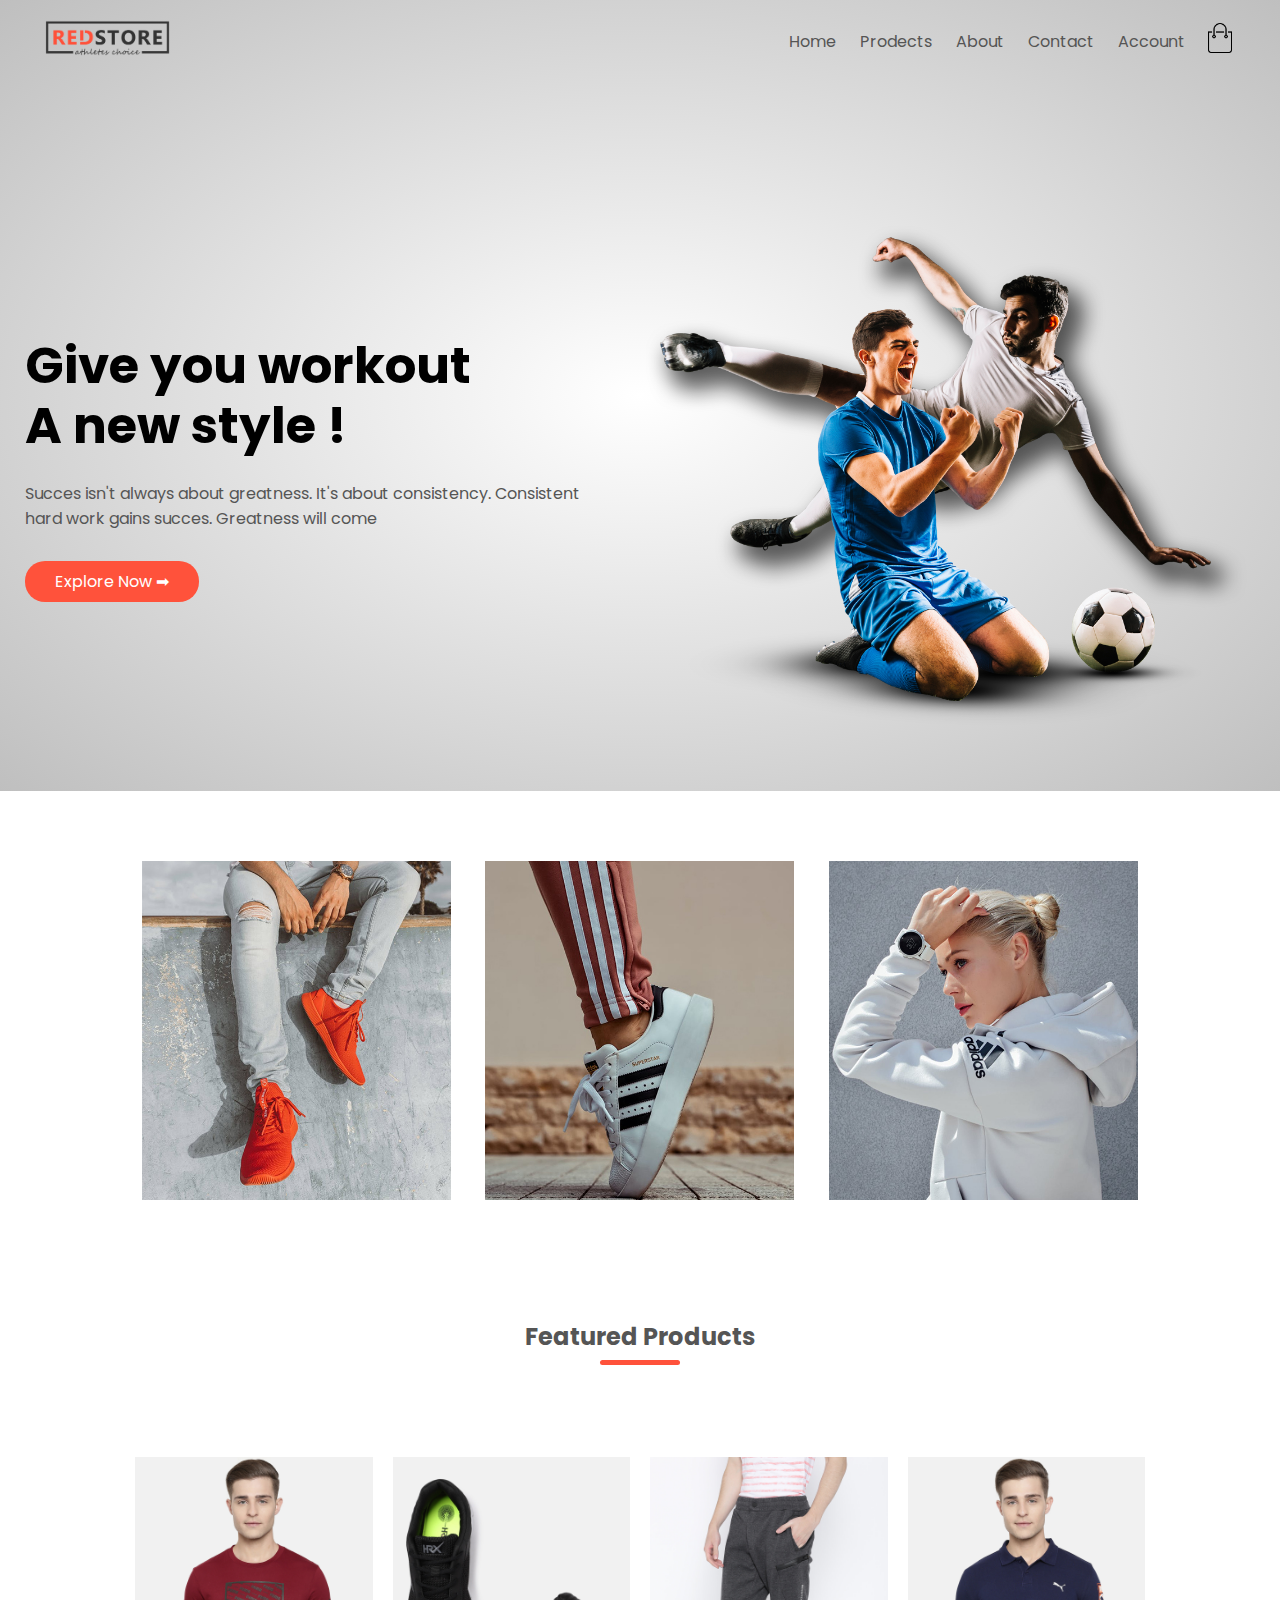
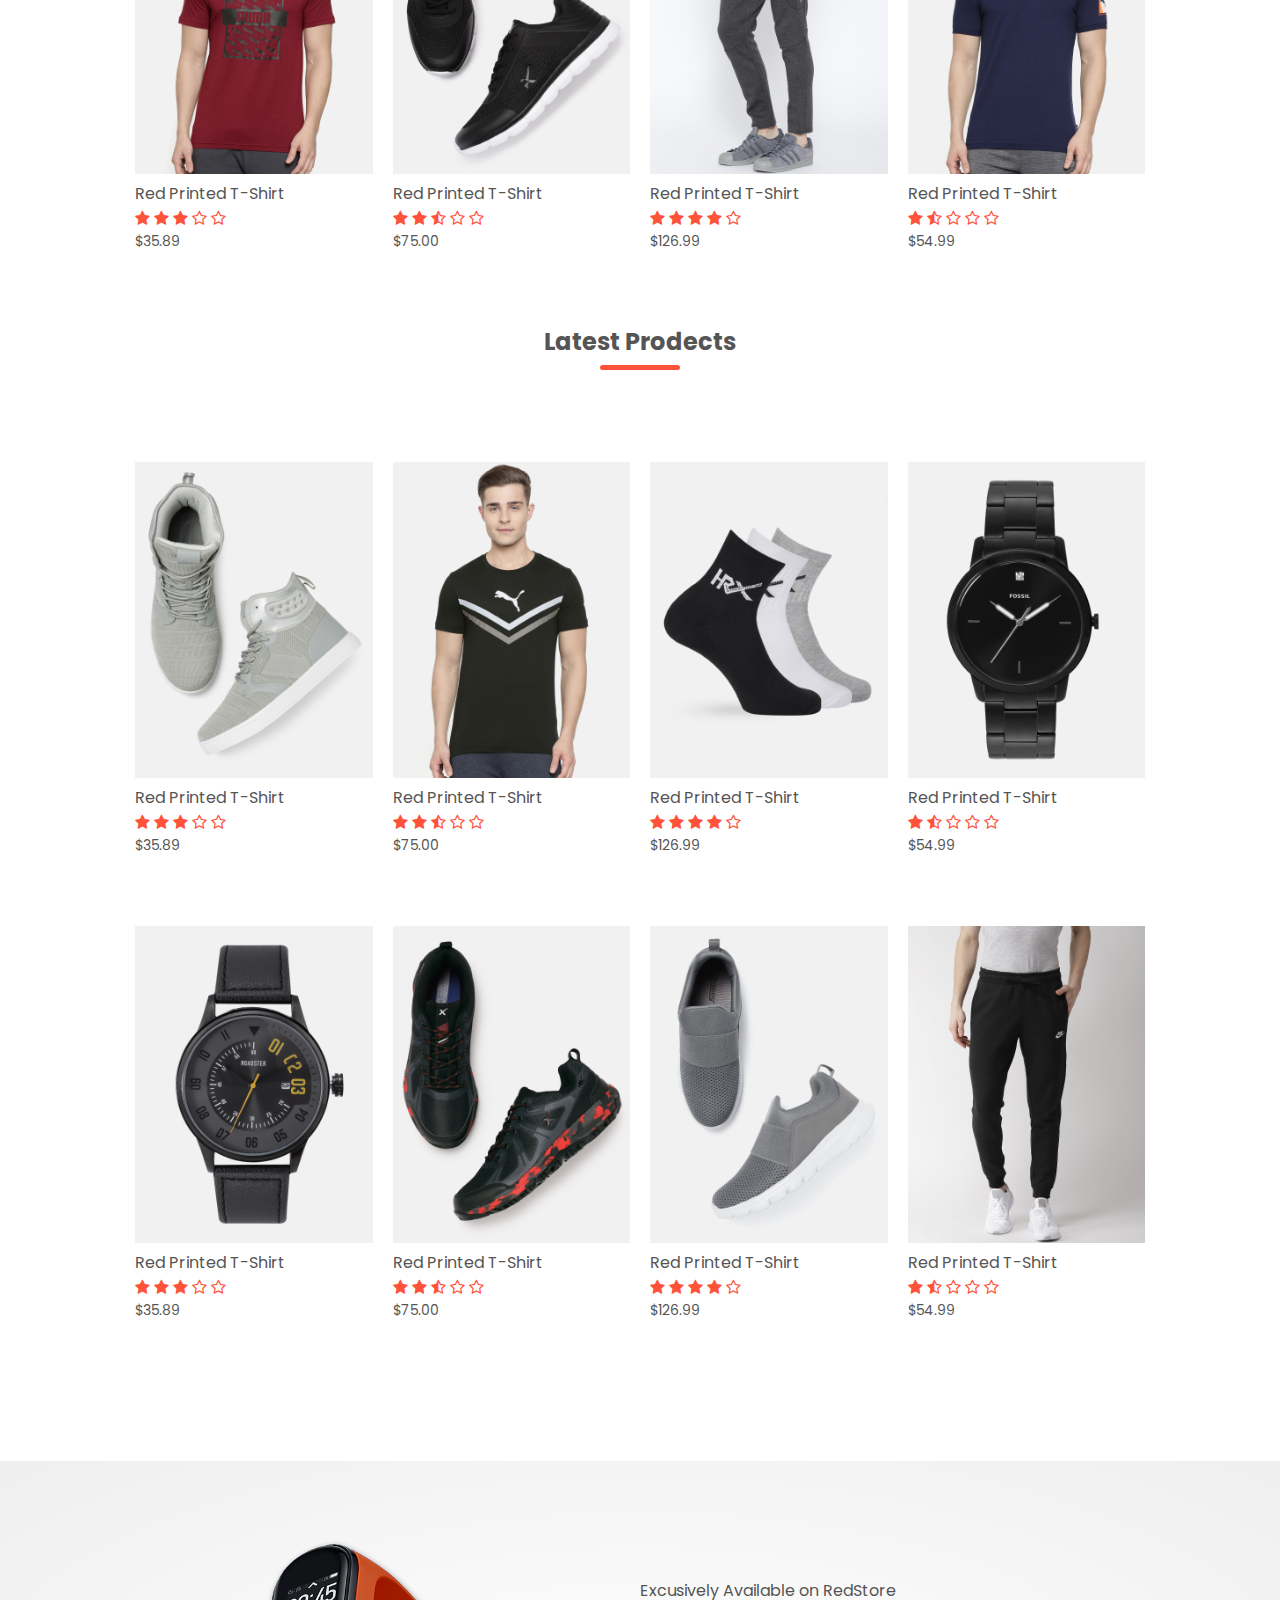
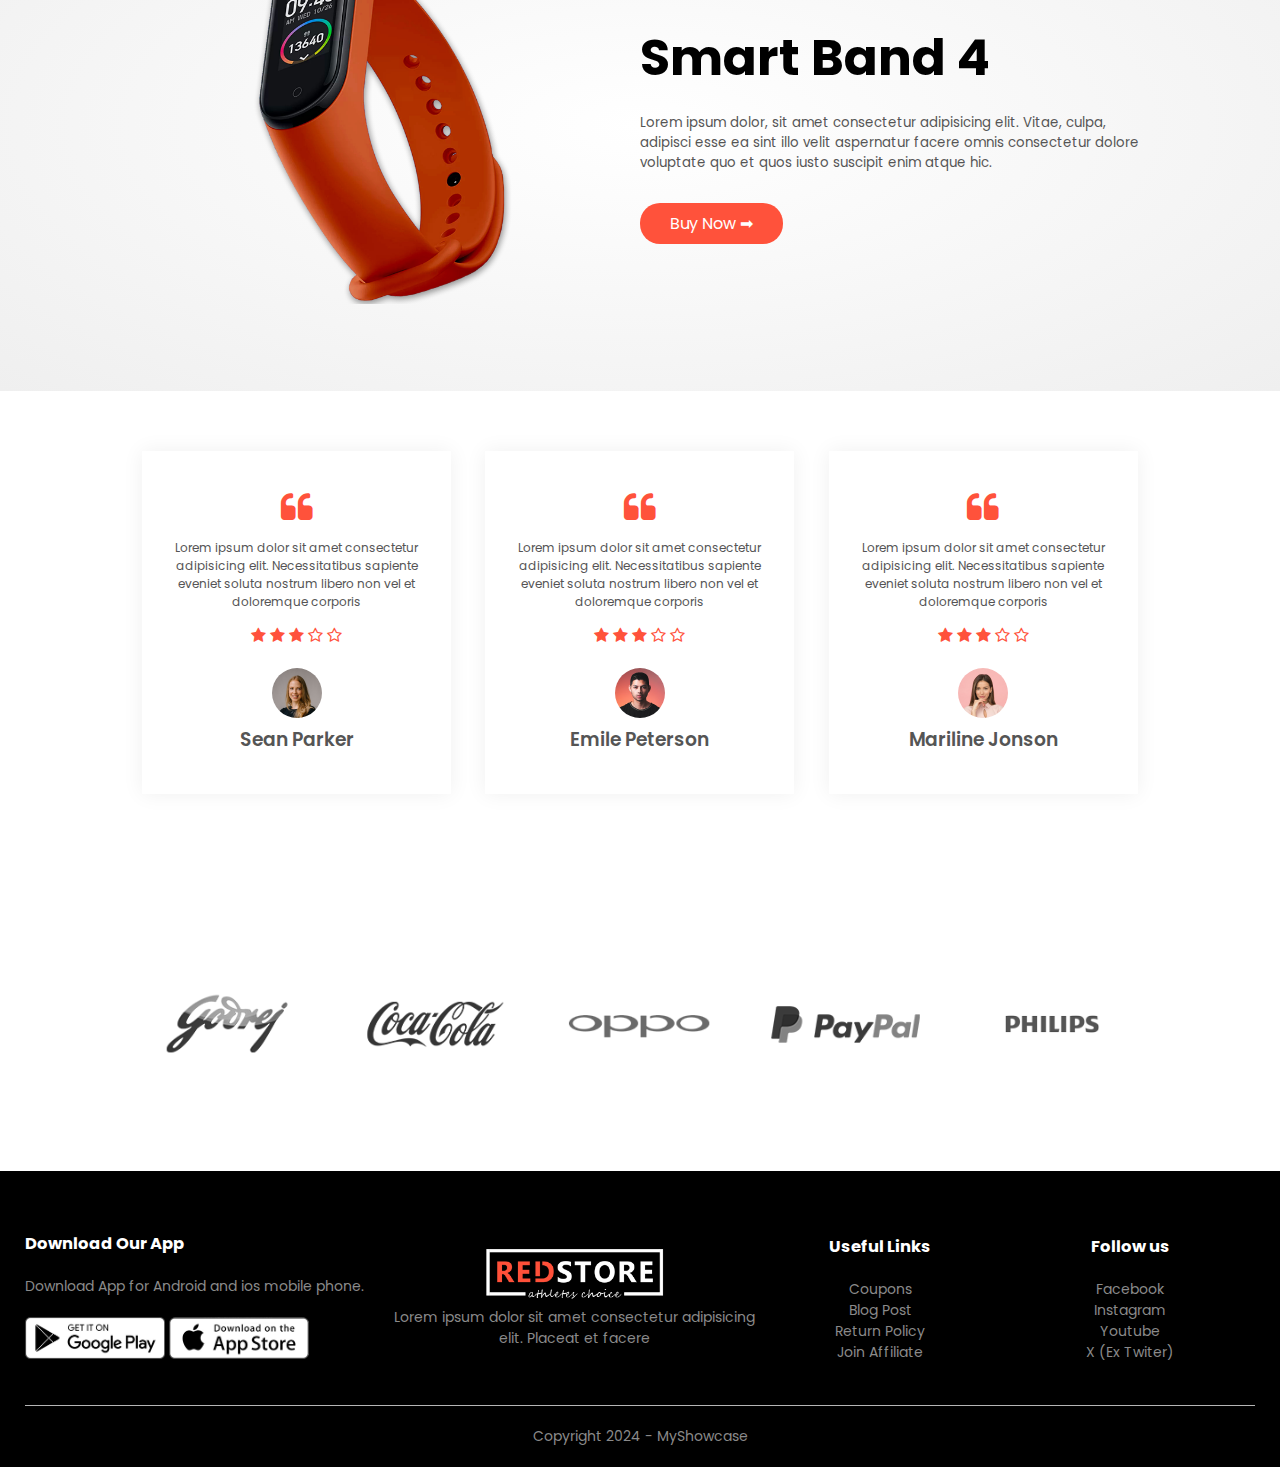
<file: index.html>
<!DOCTYPE html>

<html lang="fr">

    <head>
        <meta charset="UTF-8">
        
        <meta name="viewport" content="width=device-width, initial-scale=1.0"> <!-- A quoi sert cette ligne ??? -->

        <title>RedStore | Ecommerce Website Design</title>
        <link rel="stylesheet" href="style.css">

        <!-- Goofle font : https://fonts.google.com/ -->
        <link rel="preconnect" href="https://fonts.googleapis.com">
        <link rel="preconnect" href="https://fonts.gstatic.com" crossorigin>
        <link href="https://fonts.googleapis.com/css2?family=Poppins:wght@300;400;500;600;700&display=swap" rel="stylesheet">

        <!-- cdn : https://www.bootstrapcdn.com/fontawesome/  -->
        <link rel="stylesheet" href="https://stackpath.bootstrapcdn.com/font-awesome/4.7.0/css/font-awesome.min.css">
    </head>



    <body>

        <div class="header">

            <div class="container">

                <div class="navbar">
    
                    <div class="logo">
        
                        <a href="index.html"><img width="125px" src="images/logo.png" alt="Logo"></a>
        
                    </div>
        
                    <nav> <!--L'élément HTML <nav> représente une section d'une page ayant des liens vers d'autres pages ou des fragments de cette page. Autrement dit, c'est une section destinée à la navigation dans un document (avec des menus, des tables des matières, des index, etc.). Pour plus d'info : https://developer.mozilla.org/fr/docs/Web/HTML/Element/nav-->
        
                        <ul id="MenuItems">
            
                            <li ><a href="index.html">Home</a></li>
            
                            <li><a href="products.html">Prodects</a></li>
            
                            <li><a href="">About</a></li>
            
                            <li><a href="">Contact </a></li>
            
                            <li><a href="account.html">Account</a></li>
            
                        </ul>
            
                    </nav>

                    <a href="cart.html"><img src="images/cart.png" width="30px" height="30px" alt=""></a>
                    <img src="images/menu.png" class="menu-icon" onclick="menutoggle()"> <!-- Onclick : Permet de spécifier la fonction à appeler lorsque le bouton d'un dispositif de pointage (qu'est cette élement 'menu-icon') a été pressé et relâché sur l'élément. -->

                </div>
    
                <div class="row">
    
                    <div class="col-2">
                        
                        <h1>Give you workout <br> A new style ! </h1>
    
                        <p>Succes isn't always about greatness. It's about 
                        consistency. Consistent <br> hard work gains succes. Greatness 
                        will come</p>
    
                        <a href="" class="btn">Explore Now &#x27A1;</a> <!-- HTML Symboles code : https://www.toptal.com/designers/htmlarrows/symbols/ -->
    
                    </div>
    
                    <div class="col-2">
    
                        <img src="images/image1.png" alt="">
    
                    </div>
    
                </div>
    
            </div>

        </div>

        <!----------- featured categories --------------->
        
        <div class="categories">

            <div class="small-container">

                <div class="row">

                    <div class="col-3">
                        <img src="images/category-1.jpg" alt="">
                    </div>
    
                    <div class="col-3">
                        <img src="images/category-2.jpg" alt="">
                    </div>
    
                    <div class="col-3">
                        <img src="images/category-3.jpg" alt="">
                    </div>

                </div>

            </div>

        </div>

        <!------------- featured products -------------->

        <div class="small-container">

            <h2 class="title">Featured Products</h2>

            <div class="row">

                <div class="col-4">

                    <a href="product-details.html"><img src="images/product-1.jpg" alt=""></a>
                
                    <a href="product-details.html"><h4> Red Printed T-Shirt</h4></a>

                    <div class="rating">

                        <!-- Font awesome icons : https://fontawesome.com/v4/icons/ -->

                        <i class="fa fa-star"></i>
                        <i class="fa fa-star"></i>
                        <i class="fa fa-star"></i>
                        <i class="fa fa-star-o"></i>
                        <i class="fa fa-star-o"></i>

                    </div>

                    <p>$35.89</p>  
                </div>
                
                <div class="col-4">

                    <a href="product-details.html"><img src="images/product-2.jpg" alt=""></a>
                
                    <h4> Red Printed T-Shirt</h4>

                    <div class="rating">

                        <!-- Font awesome icons : https://fontawesome.com/v4/icons/ -->

                        <i class="fa fa-star"></i>
                        <i class="fa fa-star"></i>
                        <i class="fa fa-star-half-o"></i>
                        <i class="fa fa-star-o"></i>
                        <i class="fa fa-star-o"></i>

                    </div>

                    <p>$75.00</p>  
                </div>

                
                <div class="col-4">
                    
                    <a href="product-details.html"><img src="images/product-3.jpg" alt=""></a>
                
                    <h4> Red Printed T-Shirt</h4>

                    <div class="rating">

                        <!-- Font awesome icons : https://fontawesome.com/v4/icons/ -->

                        <i class="fa fa-star"></i>
                        <i class="fa fa-star"></i>
                        <i class="fa fa-star"></i>
                        <i class="fa fa-star"></i>
                        <i class="fa fa-star-o"></i>

                    </div>

                    <p>$126.99</p>  
                </div>

                
                <div class="col-4">
                    
                    <a href="product-details.html"><img src="images/product-4.jpg" alt=""></a>
                
                    <h4> Red Printed T-Shirt</h4>

                    <div class="rating">

                        <!-- Font awesome icons : https://fontawesome.com/v4/icons/ -->

                        <i class="fa fa-star"></i>
                        <i class="fa fa-star-half-o"></i>
                        <i class="fa fa-star-o"></i>
                        <i class="fa fa-star-o"></i>
                        <i class="fa fa-star-o"></i>

                    </div>

                    <p>$54.99</p>  
                </div>
            </div>

            <h2 class="title">Latest Prodects</h2>

            <div class="row">

                <div class="col-4">
                    
                    <a href="product-details.html"><img src="images/product-5.jpg" alt=""></a>
                
                    <h4> Red Printed T-Shirt</h4>

                    <div class="rating">

                        <!-- Font awesome icons : https://fontawesome.com/v4/icons/ -->

                        <i class="fa fa-star"></i>
                        <i class="fa fa-star"></i>
                        <i class="fa fa-star"></i>
                        <i class="fa fa-star-o"></i>
                        <i class="fa fa-star-o"></i>

                    </div>

                    <p>$35.89</p>  
                </div>
                
                <div class="col-4">
                    
                    <a href="product-details.html"><img src="images/product-6.jpg" alt=""></a>
                
                    <h4> Red Printed T-Shirt</h4>

                    <div class="rating">

                        <!-- Font awesome icons : https://fontawesome.com/v4/icons/ -->

                        <i class="fa fa-star"></i>
                        <i class="fa fa-star"></i>
                        <i class="fa fa-star-half-o"></i>
                        <i class="fa fa-star-o"></i>
                        <i class="fa fa-star-o"></i>

                    </div>

                    <p>$75.00</p>  
                </div>

                
                <div class="col-4">
                    
                    <a href="product-details.html"><img src="images/product-7.jpg" alt=""></a>
                
                    <h4> Red Printed T-Shirt</h4>

                    <div class="rating">

                        <!-- Font awesome icons : https://fontawesome.com/v4/icons/ -->

                        <i class="fa fa-star"></i>
                        <i class="fa fa-star"></i>
                        <i class="fa fa-star"></i>
                        <i class="fa fa-star"></i>
                        <i class="fa fa-star-o"></i>

                    </div>

                    <p>$126.99</p>  
                </div>

                
                <div class="col-4">
                    
                    <a href="product-details.html"><img src="images/product-8.jpg" alt=""></a>
                
                    <h4>Red Printed T-Shirt</h4>

                    <div class="rating">

                        <!-- Font awesome icons : https://fontawesome.com/v4/icons/ -->

                        <i class="fa fa-star"></i>
                        <i class="fa fa-star-half-o"></i>
                        <i class="fa fa-star-o"></i>
                        <i class="fa fa-star-o"></i>
                        <i class="fa fa-star-o"></i>

                    </div>

                    <p>$54.99</p>  
                </div>
            </div>
            
            <div class="row">

                <div class="col-4">
                    
                    <a href="product-details.html"><img src="images/product-9.jpg" alt=""></a>
                
                    <h4> Red Printed T-Shirt</h4>

                    <div class="rating">

                        <!-- Font awesome icons : https://fontawesome.com/v4/icons/ -->

                        <i class="fa fa-star"></i>
                        <i class="fa fa-star"></i>
                        <i class="fa fa-star"></i>
                        <i class="fa fa-star-o"></i>
                        <i class="fa fa-star-o"></i>

                    </div>

                    <p>$35.89</p>  
                </div>
                
                <div class="col-4">

                    <a href="product-details.html"><img src="images/product-10.jpg" alt=""></a>
                
                    <h4> Red Printed T-Shirt</h4>

                    <div class="rating">

                        <!-- Font awesome icons : https://fontawesome.com/v4/icons/ -->

                        <i class="fa fa-star"></i>
                        <i class="fa fa-star"></i>
                        <i class="fa fa-star-half-o"></i>
                        <i class="fa fa-star-o"></i>
                        <i class="fa fa-star-o"></i>

                    </div>

                    <p>$75.00</p>  
                </div>

                
                <div class="col-4">

                    <a href="product-details.html"><img src="images/product-11.jpg" alt=""></a>
                
                    <h4> Red Printed T-Shirt</h4>

                    <div class="rating">

                        <!-- Font awesome icons : https://fontawesome.com/v4/icons/ -->

                        <i class="fa fa-star"></i>
                        <i class="fa fa-star"></i>
                        <i class="fa fa-star"></i>
                        <i class="fa fa-star"></i>
                        <i class="fa fa-star-o"></i>

                    </div>

                    <p>$126.99</p>  
                </div>

                
                <div class="col-4">
                    
                    <a href="product-details.html"><img src="images/product-12.jpg" alt=""></a>
                
                    <h4> Red Printed T-Shirt</h4>

                    <div class="rating">

                        <!-- Font awesome icons : https://fontawesome.com/v4/icons/ -->

                        <i class="fa fa-star"></i>
                        <i class="fa fa-star-half-o"></i>
                        <i class="fa fa-star-o"></i>
                        <i class="fa fa-star-o"></i>
                        <i class="fa fa-star-o"></i>

                    </div>

                    <p>$54.99</p>  
                </div>
                
            </div>

        </div>

        <!--------------- Offer ------------------->

        <div class="offer">

            <div class="small-container">

                <div class="row">

                    <div class="col-2">

                        <img src="images/exclusive.png" alt="" class="offer-img">

                    </div>

                    <div class="col-2">

                        <p>Excusively Available on RedStore</p>

                        <h1>Smart Band 4</h1>

                        <small>Lorem ipsum dolor, sit amet consectetur adipisicing elit. Vitae, culpa, adipisci esse ea sint illo velit aspernatur facere omnis consectetur dolore voluptate quo et quos iusto suscipit enim atque hic.</small>
                        
                        <a href="" class="btn">Buy Now &#x27A1;</a>

                    </div>

                </div>

            </div>

        </div>

        <!---------------- testimonial --------------->

        <div class="testimonial">

            <div class="small-container">

                <div class="row">

                    <div class="col-3">

                        <!--<div class="test">-->

                            <i class="fa fa-quote-left"></i>

                            <p>Lorem ipsum dolor sit amet consectetur adipisicing elit. Necessitatibus sapiente eveniet soluta nostrum libero non vel et doloremque corporis</p>

                            <div class="rating">

                                <!-- Font awesome icons : https://fontawesome.com/v4/icons/ -->
        
                                <i class="fa fa-star"></i>
                                <i class="fa fa-star"></i>
                                <i class="fa fa-star"></i>
                                <i class="fa fa-star-o"></i>
                                <i class="fa fa-star-o"></i>
        
                            </div>

                            <img src="images/user-1.png" alt="" class="user-img">

                            <h3>Sean Parker</h3>

                        <!--</div>-->

                    </div>


                    <div class="col-3">

                        <!--<div class="test"> -->

                            <i class="fa fa-quote-left"></i>

                            <p>Lorem ipsum dolor sit amet consectetur adipisicing elit. Necessitatibus sapiente eveniet soluta nostrum libero non vel et doloremque corporis</p>

                            <div class="rating">

                                <!-- Font awesome icons : https://fontawesome.com/v4/icons/ -->
        
                                <i class="fa fa-star"></i>
                                <i class="fa fa-star"></i>
                                <i class="fa fa-star"></i>
                                <i class="fa fa-star-o"></i>
                                <i class="fa fa-star-o"></i>
        
                            </div>

                            <img src="images/user-2.png" alt="" class="user-img">

                            <h3>Emile Peterson</h3>

                        <!--</div>-->

                    </div>

                    <div class="col-3">

                        <!--  <div class="test"> --> 

                            <i class="fa fa-quote-left"></i>

                            <p>Lorem ipsum dolor sit amet consectetur adipisicing elit. Necessitatibus sapiente eveniet soluta nostrum libero non vel et doloremque corporis</p>

                            <div class="rating">

                                <!-- Font awesome icons : https://fontawesome.com/v4/icons/ -->
        
                                <i class="fa fa-star"></i>
                                <i class="fa fa-star"></i>
                                <i class="fa fa-star"></i>
                                <i class="fa fa-star-o"></i>
                                <i class="fa fa-star-o"></i>
        
                            </div>

                            <img src="images/user-3.png" alt="" class="user-img">

                            <h3>Mariline Jonson</h3>

                        <!-- </div> -->

                    </div>

                </div>
            </div>

        </div>

        <!-- brands -->

        <div class="brands">

            <div class="small-container">

                <div class="row">

                    <div class="col-5">

                        <img src="images/logo-godrej.png" alt="">

                    </div>

                    <div class="col-5">

                        <img src="images/logo-coca-cola.png" alt="">

                    </div>

                    <div class="col-5">

                        <img src="images/logo-oppo.png" alt="">

                    </div>

                    <div class="col-5">

                        <img src="images/logo-paypal.png" alt="">

                    </div>

                    <div class="col-5">

                        <img src="images/logo-philips.png" alt="">

                    </div>

                </div>

            </div>

        </div>

        <!----------------- footer ---------------->

        <div class="footer">

            <div class="container">

                <div class="row">

                    <div class="footer-col-1">

                        <h3>Download Our App</h3>

                        <p>Download App for Android and ios mobile phone.</p>

                        <div class="app-logo">

                            <img src="images/play-store.png" alt="">
                            <img src="images/app-store.png" alt="">

                        </div>

                    </div>

                    <div class="footer-col-2">

                        <img src="images/logo-white.png" alt="">

                        <p>Lorem ipsum dolor sit amet consectetur adipisicing elit. Placeat et facere</p>

                    </div>

                    <div class="footer-col-3">

                        <h3>Useful Links</h3>

                        <ul>

                            <li>Coupons</li>
                            <li>Blog Post</li>
                            <li>Return Policy</li>
                            <li>Join Affiliate</li>

                        </ul>

                    </div>

                    <div class="footer-col-4">

                        <h3>Follow us</h3>

                        <ul>

                            <li>Facebook</li>
                            <li>Instagram</li>
                            <li>Youtube</li>
                            <li>X (Ex Twiter)</li>

                        </ul>

                    </div>

                </div>

                <hr> <!-- Ligne horizontale : Lire la description de vs code -->

                <p class="copyright">Copyright 2024 - MyShowcase</p>

            </div>

        </div>

        <!---------------- js for toglle menu ---------------->

        <script>

            var MenuItems = document.getElementById("MenuItems");

            MenuItems.style.maxHeight = "0px";

            function menutoggle(){

                if( MenuItems.style.maxHeight == "0px" ){

                    MenuItems.style.maxHeight = "200px";
                    
                } else MenuItems.style.maxHeight = "0px";

            }

        </script>

    </body>
</html>
</file>
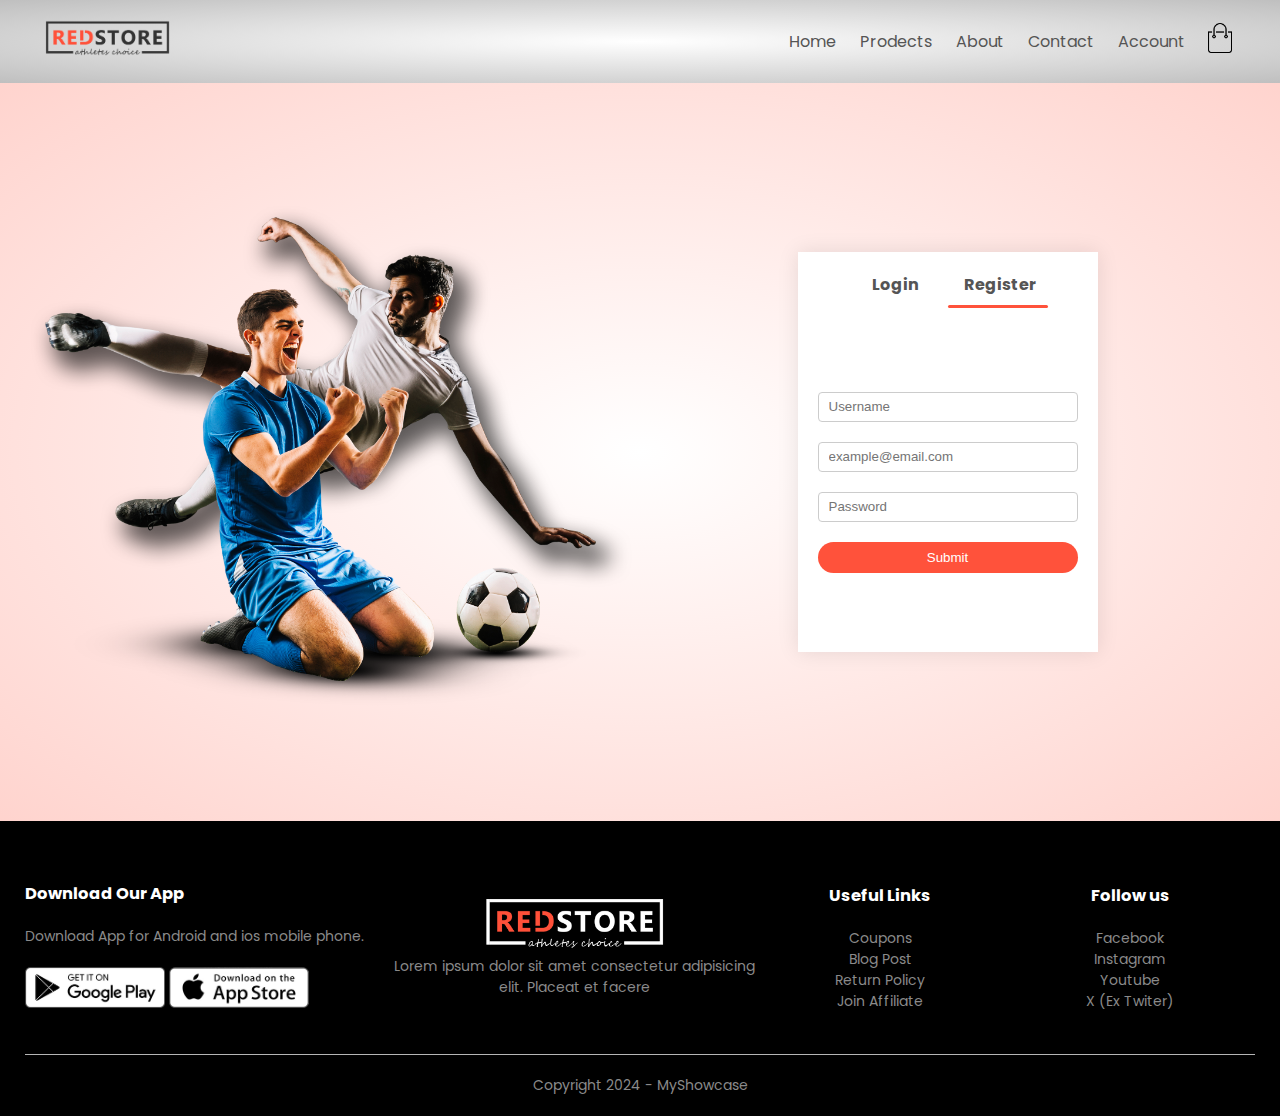
<file: account.html>
<!DOCTYPE html>

<html lang="fr">

    <head>
        <meta charset="UTF-8">
        
        <meta name="viewport" content="width=device-width, initial-scale=1.0"> <!-- A quoi sert cette ligne ??? -->

        <title>Account Page</title>
        <link rel="stylesheet" href="style.css">

        <!-- Goofle font : https://fonts.google.com/ -->
        <link rel="preconnect" href="https://fonts.googleapis.com">
        <link rel="preconnect" href="https://fonts.gstatic.com" crossorigin>
        <link href="https://fonts.googleapis.com/css2?family=Poppins:wght@300;400;500;600;700&display=swap" rel="stylesheet">

        <!-- cdn : https://www.bootstrapcdn.com/fontawesome/  -->
        <link rel="stylesheet" href="https://stackpath.bootstrapcdn.com/font-awesome/4.7.0/css/font-awesome.min.css">
    </head>



    <body>

        <div class="header">

            <div class="container">

                <div class="navbar">
    
                    <div class="logo">
        
                        <a href="index.html"><img width="125px" src="images/logo.png" alt="Logo"></a>
        
                    </div>
        
                    <nav> <!--L'élément HTML <nav> représente une section d'une page ayant des liens vers d'autres pages ou des fragments de cette page. Autrement dit, c'est une section destinée à la navigation dans un document (avec des menus, des tables des matières, des index, etc.). Pour plus d'info : https://developer.mozilla.org/fr/docs/Web/HTML/Element/nav-->
        
                        <ul id="MenuItems">
            
                            <li ><a href="index.html">Home</a></li>
            
                            <li><a href="products.html">Prodects</a></li>
            
                            <li><a href="">About</a></li>
            
                            <li><a href="">Contact </a></li>
            
                            <li><a href="account.html">Account</a></li>
            
                        </ul>
            
                    </nav>

                    <a href="cart.html"><img src="images/cart.png" width="30px" height="30px" alt=""></a>
                    <img src="images/menu.png" class="menu-icon" onclick="menutoggle()"> <!-- Onclick : Permet de spécifier la fonction à appeler lorsque le bouton d'un dispositif de pointage (qu'est cette élement 'menu-icon') a été pressé et relâché sur l'élément. -->

                </div>
    
            </div>

        </div>



        <!----------------- Account Page ---------------->

        <div class="account-page">

            <div class="container">

                <div class="row">

                    <div class="col-2">

                        <img src="images/image1.png" width="100%" alt="">

                    </div>

                    <div class="col-2">

                        <div class="form-container" >

                            <div class="for-btn">

                                <span onclick="login()">Login</span>

                                <span onclick="register()">Register</span>

                                <hr id="Indicator">

                            </div>


                            <form id="LoginForm" action="index.html" method="get">

                                <input name="username" type="text" placeholder="Username">

                                <input name="password" type="text" placeholder="Password">

                                <button type="submit" class="btn">Submit</button>

                                <a href="">Forget Password</a>

                            </form>


                            <form id="RegForm" action="index.html" method="get">

                                <input name="username" type="text" placeholder="Username">

                                <input name="email" type="email" placeholder="example@email.com">

                                <input name="password" type="text" placeholder="Password">

                                <button type="submit" class="btn">Submit</button>

                            </form>

                        </div>

                    </div>

                </div>

            </div>

        </div>



        <!----------------- footer ---------------->

        <div class="footer">

            <div class="container">

                <div class="row">

                    <div class="footer-col-1">

                        <h3>Download Our App</h3>

                        <p>Download App for Android and ios mobile phone.</p>

                        <div class="app-logo">

                            <img src="images/play-store.png" alt="">
                            <img src="images/app-store.png" alt="">

                        </div>

                    </div>

                    <div class="footer-col-2">

                        <img src="images/logo-white.png" alt="">

                        <p>Lorem ipsum dolor sit amet consectetur adipisicing elit. Placeat et facere</p>

                    </div>

                    <div class="footer-col-3">

                        <h3>Useful Links</h3>

                        <ul>

                            <li>Coupons</li>
                            <li>Blog Post</li>
                            <li>Return Policy</li>
                            <li>Join Affiliate</li>

                        </ul>

                    </div>

                    <div class="footer-col-4">

                        <h3>Follow us</h3>

                        <ul>

                            <li>Facebook</li>
                            <li>Instagram</li>
                            <li>Youtube</li>
                            <li>X (Ex Twiter)</li>

                        </ul>

                    </div>

                </div>

                <hr> <!-- Ligne horizontale : Lire la description de vs code -->

                <p class="copyright">Copyright 2024 - MyShowcase</p>

            </div>

        </div>

        <!---------------- js for toggle menu ---------------->

        <script>

            /* Toggle Menu */

            var MenuItems = document.getElementById("MenuItems");

            MenuItems.style.maxHeight = "0px";

            function menutoggle(){

                if( MenuItems.style.maxHeight == "0px" ){

                    MenuItems.style.maxHeight = "200px";
                    
                } else MenuItems.style.maxHeight = "0px";

            }
                
        </script>


        <!----------------- js for toggle Form ------------------>

        <script>

            const LoginForm = document.getElementById('LoginForm');
            const RegForm = document.getElementById('RegForm');
            const Indicator = document.getElementById('Indicator');

                /*function login() {

                console.log('Login');
                
                LoginForm.style.left = '0px';

                RegForm.style.left = '-300px';

                Indicator.style.transform = 'translateX(0px)';
            };

            function register() {

                console.log('Register');

                RegForm.style.left = '0px';

                LoginForm.style.left = '-300px';

                Indicator.style.transform = 'translateX(100px)';
            };*/ /* Production personnelle */


            /* Code orginal */

            function login() {
                
                LoginForm.style.transform = 'translateX(300px)'; 

                RegForm.style.transform = 'translateX(300px)';

                Indicator.style.transform = 'translateX(0px)';
            };

            function register() {

                LoginForm.style.transform = 'translateX(0px)';

                RegForm.style.transform = 'translateX(0px)';

                Indicator.style.transform = 'translateX(100px)';
            };

        </script>


    </body>
</html>
</file>
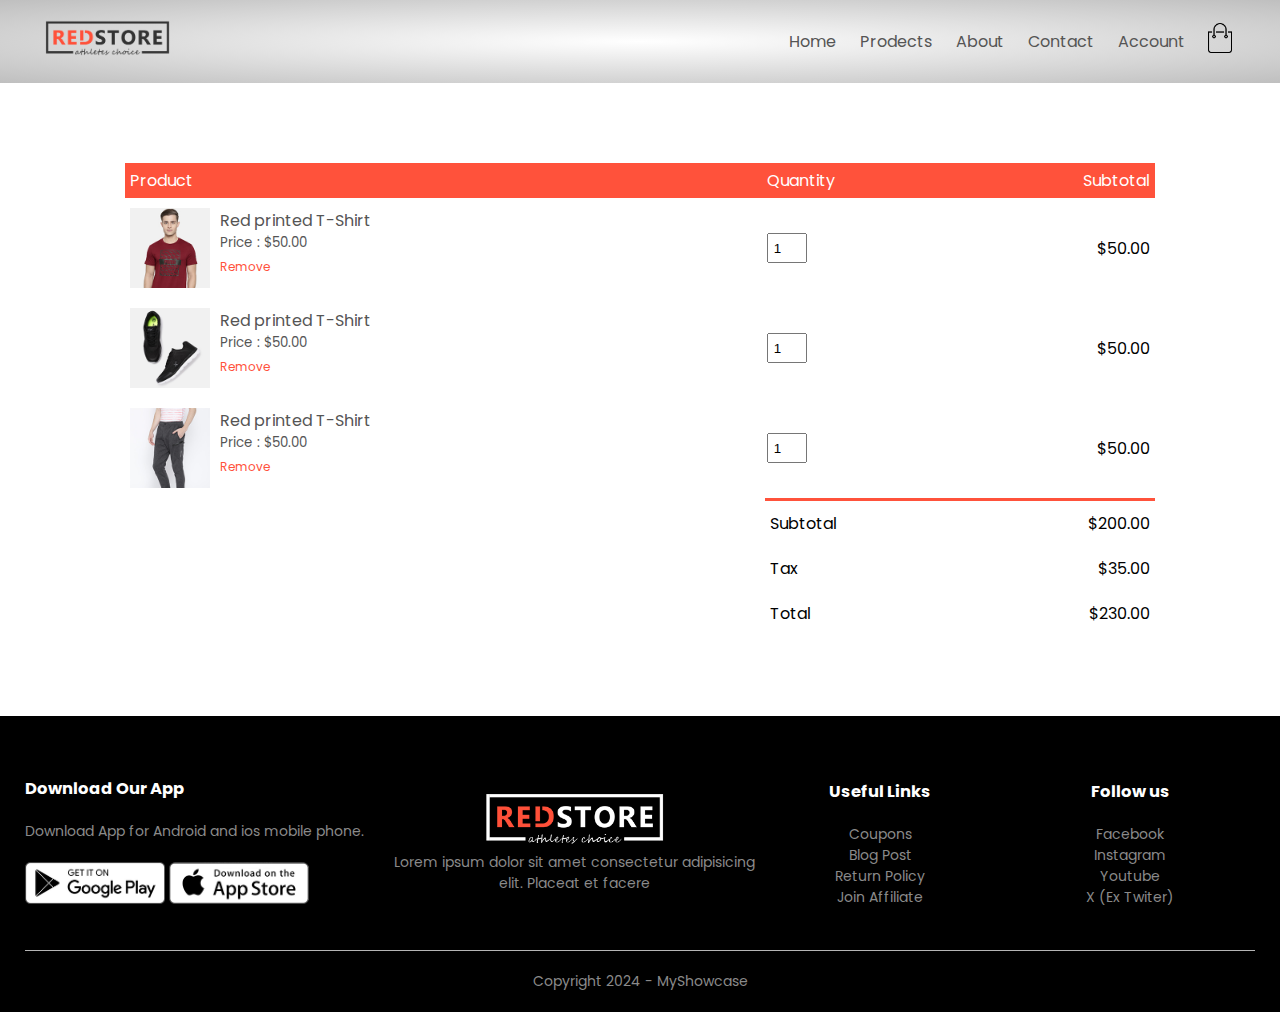
<file: cart.html>
<!DOCTYPE html>

<html lang="fr">

    <head>
        <meta charset="UTF-8">
        
        <meta name="viewport" content="width=device-width, initial-scale=1.0"> <!-- A quoi sert cette ligne ??? -->

        <title>All Products - RedStore</title>
        <link rel="stylesheet" href="style.css">

        <!-- Goofle font : https://fonts.google.com/ -->
        <link rel="preconnect" href="https://fonts.googleapis.com">
        <link rel="preconnect" href="https://fonts.gstatic.com" crossorigin>
        <link href="https://fonts.googleapis.com/css2?family=Poppins:wght@300;400;500;600;700&display=swap" rel="stylesheet">

        <!-- cdn : https://www.bootstrapcdn.com/fontawesome/  -->
        <link rel="stylesheet" href="https://stackpath.bootstrapcdn.com/font-awesome/4.7.0/css/font-awesome.min.css">
    </head>

    <body>

        <div class="header">

            <div class="container">

                <div class="navbar">
    
                    <div class="logo">
        
                        <a href="index.html"><img width="125px" src="images/logo.png" alt="Logo"></a>
        
                    </div>
        
                    <nav> <!--L'élément HTML <nav> représente une section d'une page ayant des liens vers d'autres pages ou des fragments de cette page. Autrement dit, c'est une section destinée à la navigation dans un document (avec des menus, des tables des matières, des index, etc.). Pour plus d'info : https://developer.mozilla.org/fr/docs/Web/HTML/Element/nav-->
        
                        <ul id="MenuItems">
            
                            <li ><a href="index.html">Home</a></li>
            
                            <li><a href="products.html">Prodects</a></li>
            
                            <li><a href="">About</a></li>
            
                            <li><a href="">Contact </a></li>
            
                            <li><a href="account.html">Account</a></li>
            
                        </ul>
            
                    </nav>

                    <a href="cart.html"><img src="images/cart.png" width="30px" height="30px" alt=""></a>
                    <img src="images/menu.png" class="menu-icon" onclick="menutoggle()"> <!-- Onclick : Permet de spécifier la fonction à appeler lorsque le bouton d'un dispositif de pointage (qu'est cette élement 'menu-icon') a été pressé et relâché sur l'élément. -->

                </div>
    
            </div>

        </div>



        <!----------------- cart items details ---------------->

        <div class="small-container cart-page">

            <table>

                <tr>

                    <th>Product</th>
                    <th>Quantity</th>
                    <th>Subtotal</th>

                </tr>


                
                <tr>

                    <td>
    
                        <div class="cart-info"> 
                            
                            <img src="images/buy-1.jpg" alt="">

                            <div>

                                <p>Red printed T-Shirt</p>
        
                                <small>Price : $50.00</small>

                                <a href="">Remove</a>

                            </div>

                        </div>
                    
                    </td>

                    <td> <input type="number" value="1"> </td>

                    <td> $50.00 </td>

                </tr>




                <tr>

                    <td>
    
                        <div class="cart-info"> 
                            
                            <img src="images/buy-2.jpg" alt="">

                            <div>

                                <p>Red printed T-Shirt</p>
        
                                <small>Price : $50.00</small>

                                <a href="">Remove</a>

                            </div>

                        </div>
                    
                    </td>

                    <td> <input type="number" value="1"> </td>

                    <td> $50.00 </td>

                </tr>



                <tr>

                    <td>
    
                        <div class="cart-info"> 
                            
                            <img src="images/buy-3.jpg" alt="">

                            <div>

                                <p>Red printed T-Shirt</p>
        
                                <small>Price : $50.00</small>

                                <a href="">Remove</a>

                            </div>

                        </div>
                    
                    </td>

                    <td> <input type="number" value="1"> </td>

                    <td> $50.00 </td>

                </tr>

            </table>

            <div class="total-price">
 
                <table>

                    <tr>
                        <td>Subtotal</td>
                        <td>$200.00</td>
                    </tr>

                    <tr>
                        <td>Tax</td>
                        <td>$35.00</td>
                    </tr>

                    <tr>
                        <td>Total</td>
                        <td>$230.00</td>
                    </tr>

                </table>

            </div>

        </div>
        

        


        <!----------------- footer ---------------->

        <div class="footer">

            <div class="container">

                <div class="row">

                    <div class="footer-col-1">

                        <h3>Download Our App</h3>

                        <p>Download App for Android and ios mobile phone.</p>

                        <div class="app-logo">

                            <img src="images/play-store.png" alt="">
                            <img src="images/app-store.png" alt="">

                        </div>

                    </div>

                    <div class="footer-col-2">

                        <img src="images/logo-white.png" alt="">

                        <p>Lorem ipsum dolor sit amet consectetur adipisicing elit. Placeat et facere</p>

                    </div>

                    <div class="footer-col-3">

                        <h3>Useful Links</h3>

                        <ul>

                            <li>Coupons</li>
                            <li>Blog Post</li>
                            <li>Return Policy</li>
                            <li>Join Affiliate</li>

                        </ul>

                    </div>

                    <div class="footer-col-4">

                        <h3>Follow us</h3>

                        <ul>

                            <li>Facebook</li>
                            <li>Instagram</li>
                            <li>Youtube</li>
                            <li>X (Ex Twiter)</li>

                        </ul>

                    </div>

                </div>

                <hr> <!-- Ligne horizontale : Lire la description de vs code -->

                <p class="copyright">Copyright 2024 - MyShowcase</p>

            </div>

        </div>

        <!---------------- js for toggle menu ---------------->

        <script>

            /* Toggle Menu */

            var MenuItems = document.getElementById("MenuItems");

            MenuItems.style.maxHeight = "0px";

            function menutoggle(){

                if( MenuItems.style.maxHeight == "0px" ){

                    MenuItems.style.maxHeight = "200px";
                    
                } else MenuItems.style.maxHeight = "0px";

            }
                
        </script>

    </body>
</html>
</file>
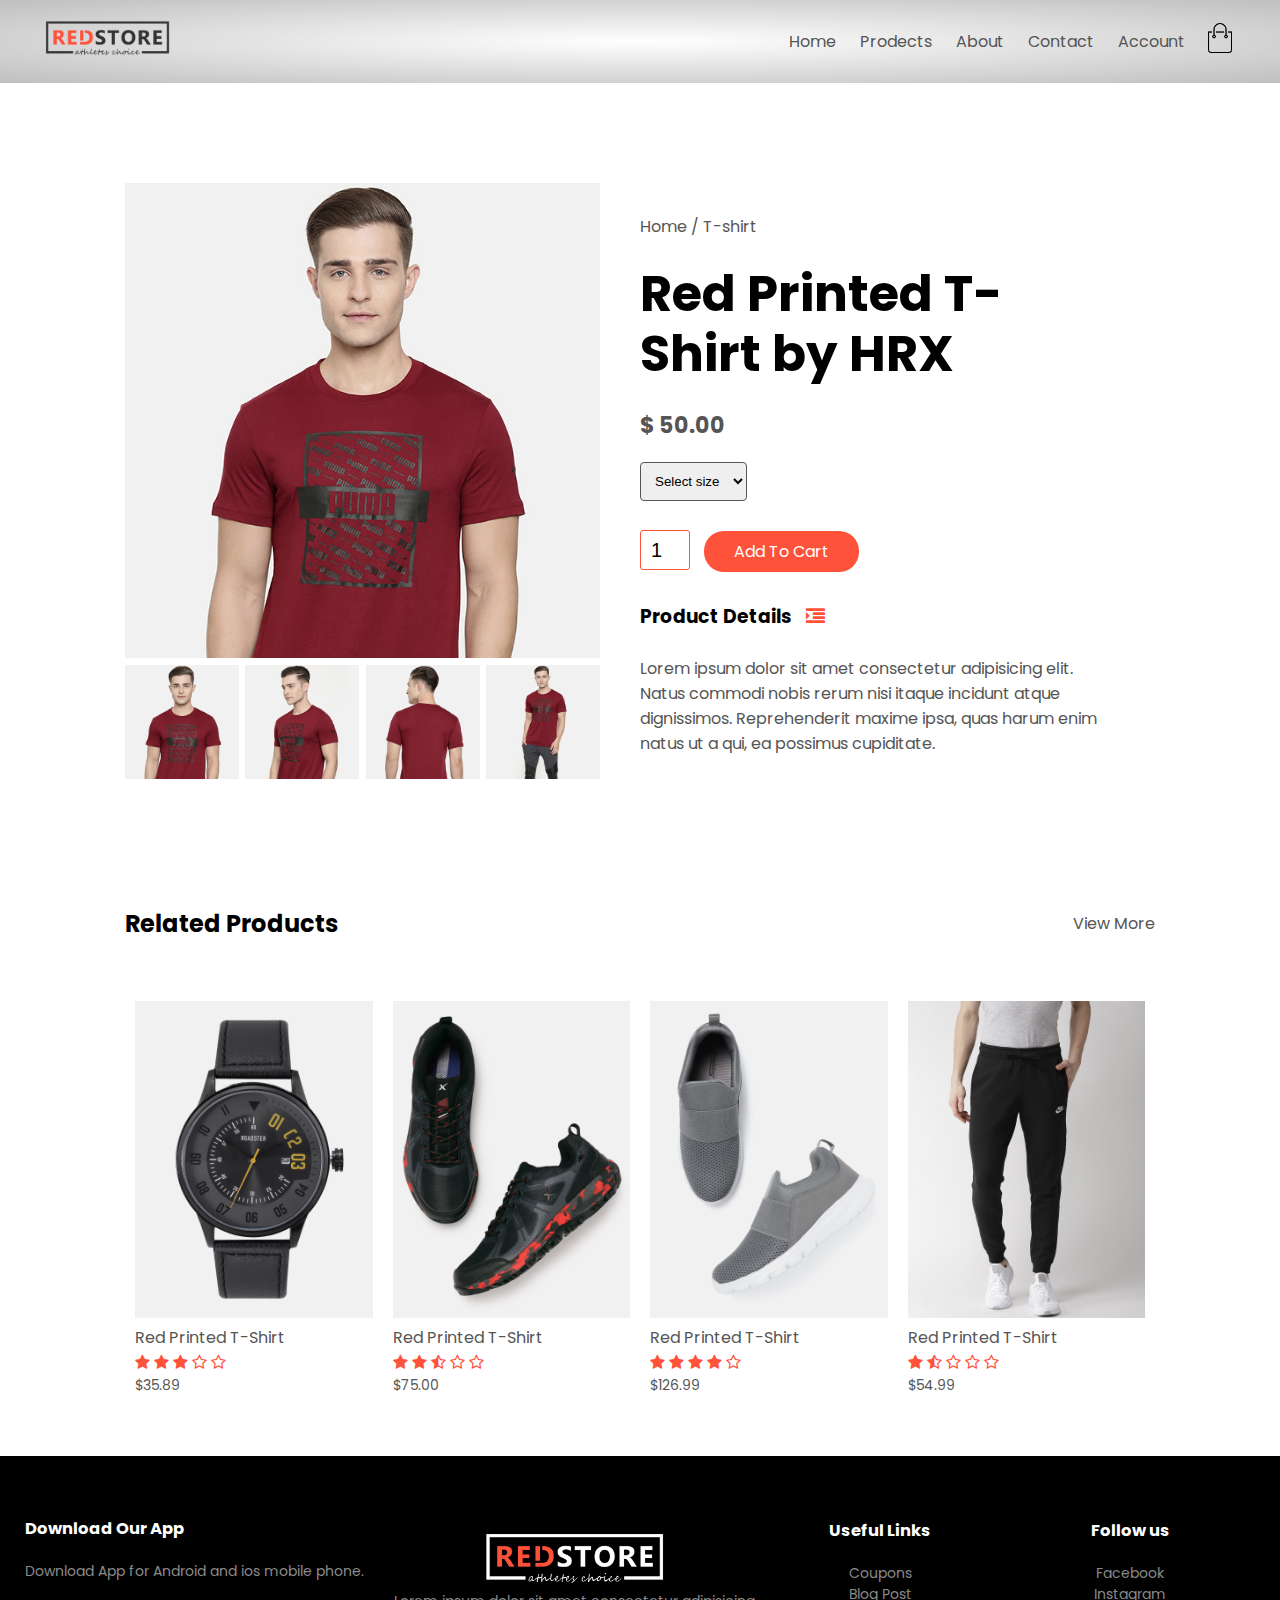
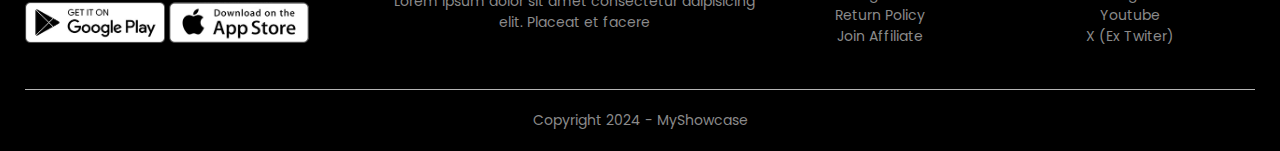
<file: product-details.html>
<!DOCTYPE html>

<html lang="fr">

    <head>
        <meta charset="UTF-8">
        
        <meta name="viewport" content="width=device-width, initial-scale=1.0"> <!-- A quoi sert cette ligne ??? -->

        <title>Products Details</title>
        <link rel="stylesheet" href="style.css">

        <!-- Goofle font : https://fonts.google.com/ -->
        <link rel="preconnect" href="https://fonts.googleapis.com">
        <link rel="preconnect" href="https://fonts.gstatic.com" crossorigin>
        <link href="https://fonts.googleapis.com/css2?family=Poppins:wght@300;400;500;600;700&display=swap" rel="stylesheet">

        <!-- cdn : https://www.bootstrapcdn.com/fontawesome/  -->
        <link rel="stylesheet" href="https://stackpath.bootstrapcdn.com/font-awesome/4.7.0/css/font-awesome.min.css">
    </head>

    <body>

        <div class="header">

            <div class="container">

                <div class="navbar">
    
                    <div class="logo">
        
                        <a href="index.html"><img width="125px" src="images/logo.png" alt="Logo"></a>
        
                    </div>
        
                    <nav> <!--L'élément HTML <nav> représente une section d'une page ayant des liens vers d'autres pages ou des fragments de cette page. Autrement dit, c'est une section destinée à la navigation dans un document (avec des menus, des tables des matières, des index, etc.). Pour plus d'info : https://developer.mozilla.org/fr/docs/Web/HTML/Element/nav-->
        
                        <ul id="MenuItems">
            
                            <li ><a href="index.html">Home</a></li>
            
                            <li><a href="products.html">Prodects</a></li>
            
                            <li><a href="">About</a></li>
            
                            <li><a href="">Contact </a></li>
            
                            <li><a href="account.html">Account</a></li>
            
                        </ul>
            
                    </nav>

                    <a href="cart.html"><img src="images/cart.png" width="30px" height="30px" alt=""></a>
                    <img src="images/menu.png" class="menu-icon" onclick="menutoggle()"> <!-- Onclick : Permet de spécifier la fonction à appeler lorsque le bouton d'un dispositif de pointage (qu'est cette élement 'menu-icon') a été pressé et relâché sur l'élément. -->

                </div>
    
            </div>

        </div>

        <!----------------- Single Product details --------------------------->

        <div class="small-container single-product">

            <div class="row">

                <div class="col-2">

                    <img src="images/gallery-1.jpg" width=100% alt="" id="ProductImg">

                    <div class="small-img-row">

                        <div class="small-img-col">
                            <img src="images/gallery-1.jpg" class="small-img" width=100% alt="">
                        </div> 
 
                        <div class="small-img-col"> 
                            <img src="images/gallery-2.jpg" class="small-img" width=100% alt="">
                        </div> 
 
                        <div class="small-img-col"> 
                            <img src="images/gallery-3.jpg" class="small-img" width=100% alt="">
                        </div> 
 
                        <div class="small-img-col"> 
                            <img src="images/gallery-4.jpg" class="small-img" width=100% alt="">
                        </div> 

                    </div>
                
                </div>

                <div class="col-2">

                    <p>Home / T-shirt</p>

                    <h1>Red Printed T-Shirt by HRX</h1>

                    <h4>$ 50.00</h4>

                    <select>

                        <option>Select size</option>
                        <option>XXL</option>
                        <option>XL</option>
                        <option>Large</option>
                        <option>Medium</option>
                        <option>Small</option>

                    </select>

                    <input type="number" value="1">

                    <a href="" class="btn">Add To Cart</a>

                    <h3>Product Details <i class="fa fa-indent"></i> </h3>

                    <br>

                    <p>Lorem ipsum dolor sit amet consectetur adipisicing elit. Natus commodi nobis rerum nisi itaque incidunt atque dignissimos. Reprehenderit maxime ipsa, quas harum enim natus ut a qui, ea possimus cupiditate.</p>

                </div>

            </div>

        </div>



        <!----------------- title --------------------------->

        <div class="small-container">

            <div class="row row-2">

                <h2>Related Products</h2>

                <p>View More</p>

            </div>

        </div>



        <!----------------- Products --------------------------->

        <div class="small-container">
            
            <div class="row">

                <div class="col-4">
                    <img src="images/product-9.jpg" alt="">
                
                    <h4> Red Printed T-Shirt</h4>

                    <div class="rating">

                        <!-- Font awesome icons : https://fontawesome.com/v4/icons/ -->

                        <i class="fa fa-star"></i>
                        <i class="fa fa-star"></i>
                        <i class="fa fa-star"></i>
                        <i class="fa fa-star-o"></i>
                        <i class="fa fa-star-o"></i>

                    </div>

                    <p>$35.89</p>  
                </div>
                
                <div class="col-4">
                    <img src="images/product-10.jpg" alt="">
                
                    <h4> Red Printed T-Shirt</h4>

                    <div class="rating">

                        <!-- Font awesome icons : https://fontawesome.com/v4/icons/ -->

                        <i class="fa fa-star"></i>
                        <i class="fa fa-star"></i>
                        <i class="fa fa-star-half-o"></i>
                        <i class="fa fa-star-o"></i>
                        <i class="fa fa-star-o"></i>

                    </div>

                    <p>$75.00</p>  
                </div>

                
                <div class="col-4">
                    <img src="images/product-11.jpg" alt="">
                
                    <h4> Red Printed T-Shirt</h4>

                    <div class="rating">

                        <!-- Font awesome icons : https://fontawesome.com/v4/icons/ -->

                        <i class="fa fa-star"></i>
                        <i class="fa fa-star"></i>
                        <i class="fa fa-star"></i>
                        <i class="fa fa-star"></i>
                        <i class="fa fa-star-o"></i>

                    </div>

                    <p>$126.99</p>  
                </div>

                
                <div class="col-4">
                    <img src="images/product-12.jpg" alt="">
                
                    <h4> Red Printed T-Shirt</h4>

                    <div class="rating">

                        <!-- Font awesome icons : https://fontawesome.com/v4/icons/ -->

                        <i class="fa fa-star"></i>
                        <i class="fa fa-star-half-o"></i>
                        <i class="fa fa-star-o"></i>
                        <i class="fa fa-star-o"></i>
                        <i class="fa fa-star-o"></i>

                    </div>

                    <p>$54.99</p>  
                </div>
            </div>

        </div>

        <!----------------- footer ---------------->

        <div class="footer">

            <div class="container">

                <div class="row">

                    <div class="footer-col-1">

                        <h3>Download Our App</h3>

                        <p>Download App for Android and ios mobile phone.</p>

                        <div class="app-logo">

                            <img src="images/play-store.png" alt="">
                            <img src="images/app-store.png" alt="">

                        </div>

                    </div>

                    <div class="footer-col-2">

                        <img src="images/logo-white.png" alt="">

                        <p>Lorem ipsum dolor sit amet consectetur adipisicing elit. Placeat et facere</p>

                    </div>

                    <div class="footer-col-3">

                        <h3>Useful Links</h3>

                        <ul>

                            <li>Coupons</li>
                            <li>Blog Post</li>
                            <li>Return Policy</li>
                            <li>Join Affiliate</li>

                        </ul>

                    </div>

                    <div class="footer-col-4">

                        <h3>Follow us</h3>

                        <ul>

                            <li>Facebook</li>
                            <li>Instagram</li>
                            <li>Youtube</li>
                            <li>X (Ex Twiter)</li>

                        </ul>

                    </div>

                </div>

                <hr> <!-- Ligne horizontale : Lire la description de vs code -->

                <p class="copyright">Copyright 2024 - MyShowcase</p>

            </div>

        </div>

        <!---------------- js for toggle menu ---------------->

        <script>

            /* Toggle Menu */

            var MenuItems = document.getElementById("MenuItems");

            MenuItems.style.maxHeight = "0px";

            function menutoggle(){

                if( MenuItems.style.maxHeight == "0px" ){

                    MenuItems.style.maxHeight = "200px";
                    
                } else MenuItems.style.maxHeight = "0px";

            }
                
        </script>


        <!---------------------------  js for product gallery ------------------------->

        <script>


            /* Production personnelle */

                        /*const smallImages = document.getElementsByClassName('small-img');

                        for ( let i = 0; i < smallImages.length; i++ ) {

                            smallImages[i].addEventListener( 'click', function() {

                                const mainImage = document.getElementById('ProductImg');

                                console.log(this.getAttribute('src'));

                                mainImage.setAttribute('src', this.getAttribute('src'));
                            });
                        }*/


            /* Code venant de la vidéo */

            var ProductImg = document.getElementById('ProductImg');

            SmallImg = document.getElementsByClassName('small-img');


            SmallImg[0].onclick = function () {ProductImg.src = SmallImg[0].src};

            SmallImg[1].onclick = function () {ProductImg.src = SmallImg[1].src};

            SmallImg[2].onclick = function () {ProductImg.src = SmallImg[2].src};

            SmallImg[3].onclick = function () {ProductImg.src = SmallImg[3].src};

        </script>

    </body>
</html>
</file>
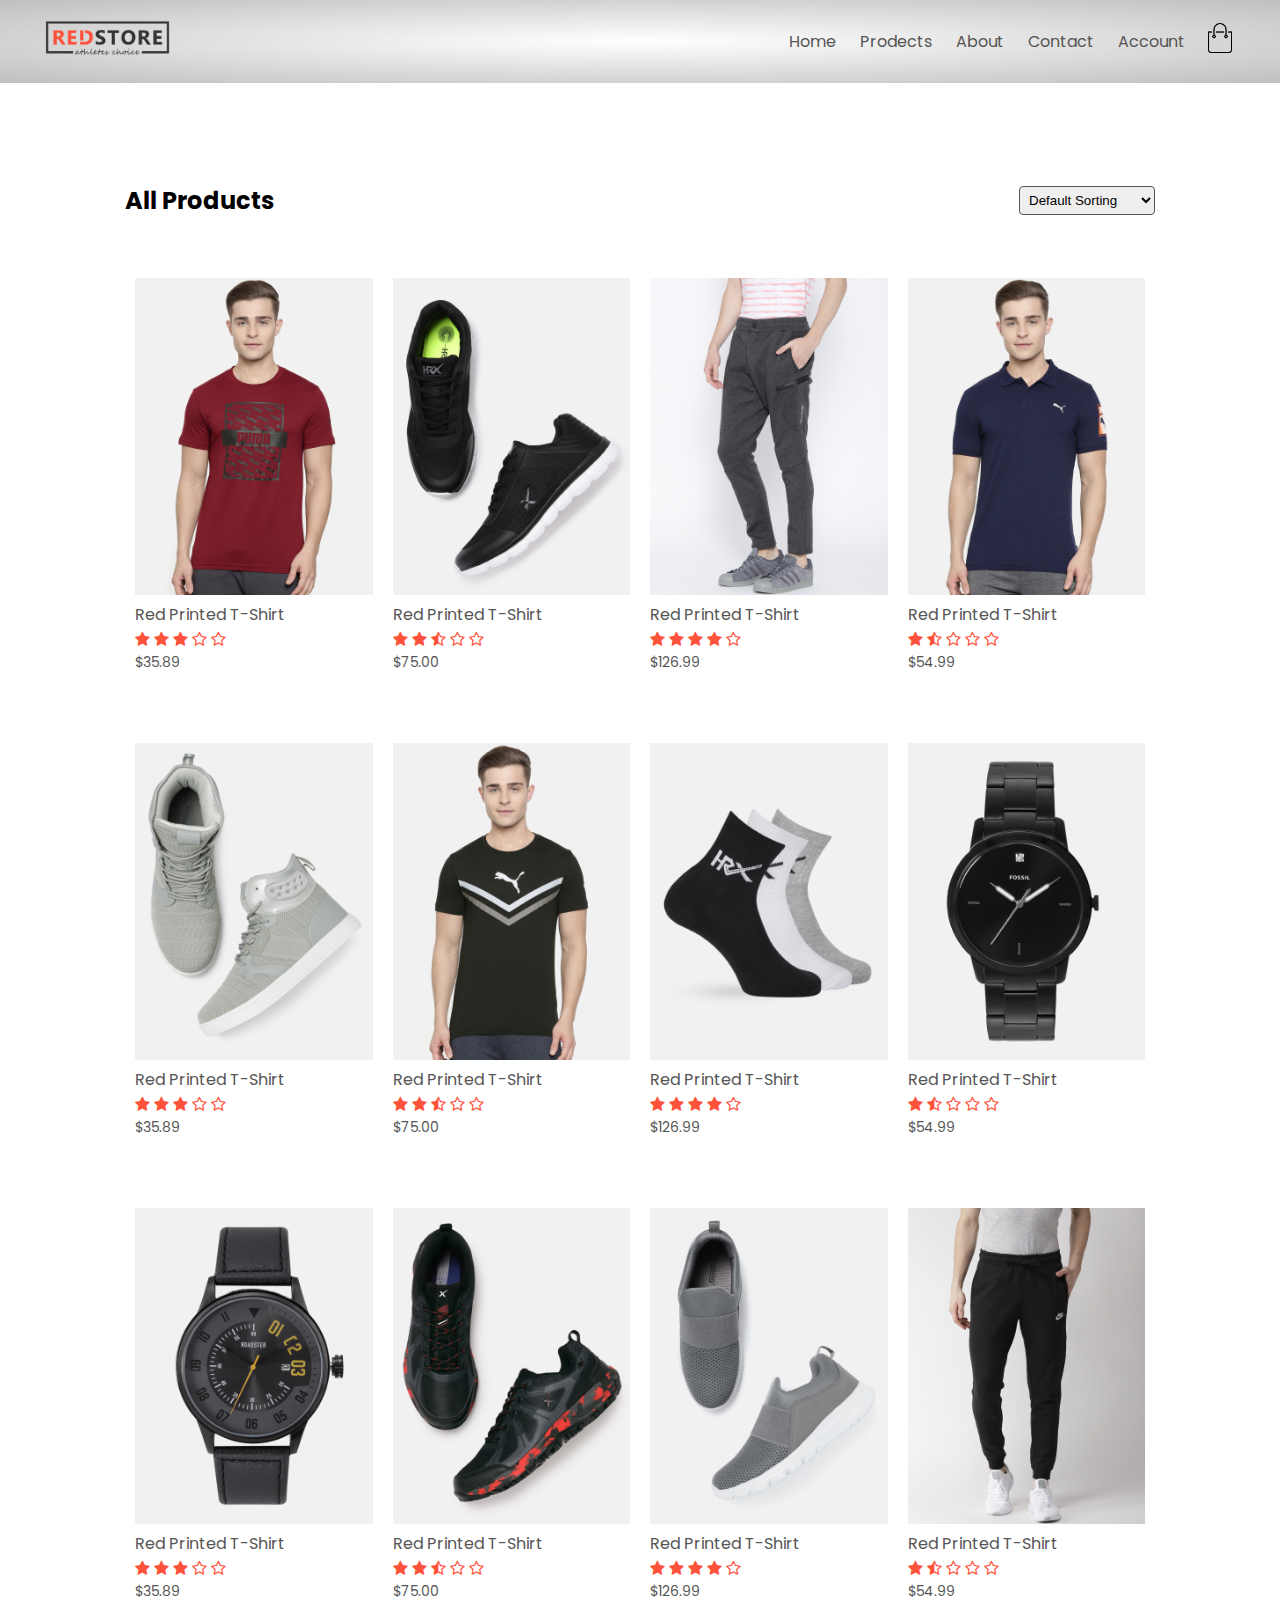
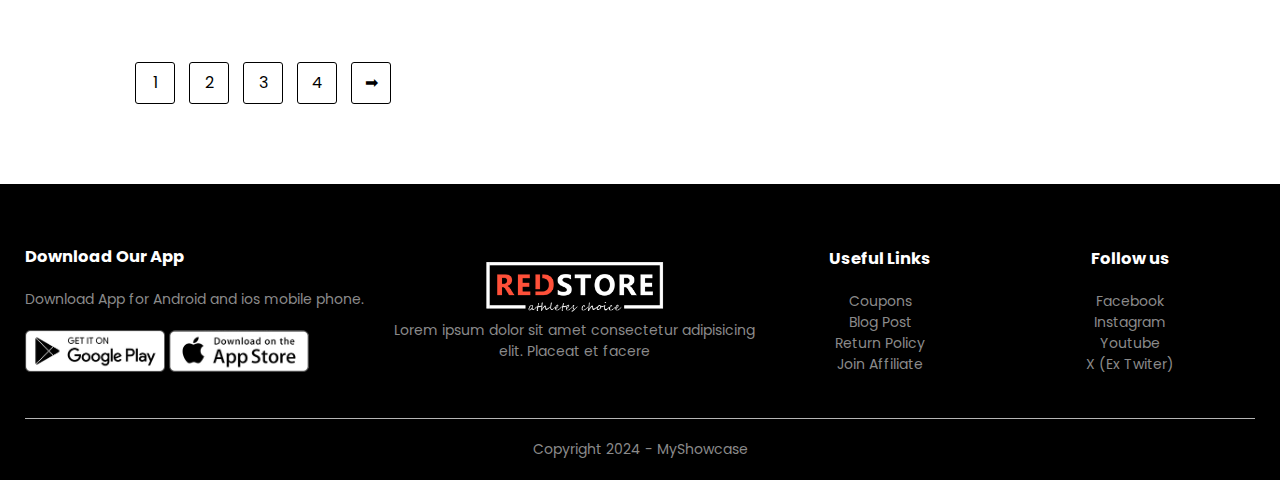
<file: products.html>
<!DOCTYPE html>

<html lang="fr"> 

    <head>
        <meta charset="UTF-8">
        
        <meta name="viewport" content="width=device-width, initial-scale=1.0"> <!-- A quoi sert cette ligne ??? -->

        <title>All Products - RedStore</title>
        <link rel="stylesheet" href="style.css">

        <!-- Goofle font : https://fonts.google.com/ -->
        <link rel="preconnect" href="https://fonts.googleapis.com">
        <link rel="preconnect" href="https://fonts.gstatic.com" crossorigin>
        <link href="https://fonts.googleapis.com/css2?family=Poppins:wght@300;400;500;600;700&display=swap" rel="stylesheet">

        <!-- cdn : https://www.bootstrapcdn.com/fontawesome/  -->
        <link rel="stylesheet" href="https://stackpath.bootstrapcdn.com/font-awesome/4.7.0/css/font-awesome.min.css">
    </head>

    <body>

        <div class="header">

            <div class="container">

                <div class="navbar">
    
                    <div class="logo">
        
                        <a href="index.html"><img width="125px" src="images/logo.png" alt="Logo"></a>
        
                    </div>
        
                    <nav> <!--L'élément HTML <nav> représente une section d'une page ayant des liens vers d'autres pages ou des fragments de cette page. Autrement dit, c'est une section destinée à la navigation dans un document (avec des menus, des tables des matières, des index, etc.). Pour plus d'info : https://developer.mozilla.org/fr/docs/Web/HTML/Element/nav-->
        
                        <ul id="MenuItems">
            
                            <li ><a href="index.html">Home</a></li>
            
                            <li><a href="products.html">Prodects</a></li>
            
                            <li><a href="">About</a></li>
            
                            <li><a href="">Contact </a></li>
            
                            <li><a href="account.html">Account</a></li>
            
                        </ul>
            
                    </nav>

                    <a href="cart.html"><img src="images/cart.png" width="30px" height="30px" alt=""></a>
                    <img src="images/menu.png" class="menu-icon" onclick="menutoggle()"> <!-- Onclick : Permet de spécifier la fonction à appeler lorsque le bouton d'un dispositif de pointage (qu'est cette élement 'menu-icon') a été pressé et relâché sur l'élément. -->

                </div>
    
            </div>

        </div>


        <div class="small-container">

            <div class="row row-2">

                <h2>All Products</h2>

                <select>

                    <option>Default Sorting</option>
                    <option>Sort by price</option>
                    <option>Sort by popularity</option>
                    <option>Sort by rating</option>
                    <option>Sort by sale</option>

                </select>

            </div>

            <div class="row">

                <div class="col-4">

                    <a href="product-details.html"><img src="images/product-1.jpg" alt=""></a>
                
                    <a href="product-details.html"><h4> Red Printed T-Shirt</h4></a>

                    <div class="rating">

                        <!-- Font awesome icons : https://fontawesome.com/v4/icons/ -->

                        <i class="fa fa-star"></i>
                        <i class="fa fa-star"></i>
                        <i class="fa fa-star"></i>
                        <i class="fa fa-star-o"></i>
                        <i class="fa fa-star-o"></i>

                    </div>

                    <p>$35.89</p>  
                </div>
                
                <div class="col-4">

                    <a href="product-details.html"><img src="images/product-2.jpg" alt=""></a>
                
                    <h4> Red Printed T-Shirt</h4>

                    <div class="rating">

                        <!-- Font awesome icons : https://fontawesome.com/v4/icons/ -->

                        <i class="fa fa-star"></i>
                        <i class="fa fa-star"></i>
                        <i class="fa fa-star-half-o"></i>
                        <i class="fa fa-star-o"></i>
                        <i class="fa fa-star-o"></i>

                    </div>

                    <p>$75.00</p>  
                </div>

                
                <div class="col-4">
                    
                    <a href="product-details.html"><img src="images/product-3.jpg" alt=""></a>
                
                    <h4> Red Printed T-Shirt</h4>

                    <div class="rating">

                        <!-- Font awesome icons : https://fontawesome.com/v4/icons/ -->

                        <i class="fa fa-star"></i>
                        <i class="fa fa-star"></i>
                        <i class="fa fa-star"></i>
                        <i class="fa fa-star"></i>
                        <i class="fa fa-star-o"></i>

                    </div>

                    <p>$126.99</p>  
                </div>

                
                <div class="col-4">
                    
                    <a href="product-details.html"><img src="images/product-4.jpg" alt=""></a>
                
                    <h4> Red Printed T-Shirt</h4>

                    <div class="rating">

                        <!-- Font awesome icons : https://fontawesome.com/v4/icons/ -->

                        <i class="fa fa-star"></i>
                        <i class="fa fa-star-half-o"></i>
                        <i class="fa fa-star-o"></i>
                        <i class="fa fa-star-o"></i>
                        <i class="fa fa-star-o"></i>

                    </div>

                    <p>$54.99</p>  
                </div>
            </div>

            <div class="row">

                <div class="col-4">
                    
                    <a href="product-details.html"><img src="images/product-5.jpg" alt=""></a>
                
                    <h4> Red Printed T-Shirt</h4>

                    <div class="rating">

                        <!-- Font awesome icons : https://fontawesome.com/v4/icons/ -->

                        <i class="fa fa-star"></i>
                        <i class="fa fa-star"></i>
                        <i class="fa fa-star"></i>
                        <i class="fa fa-star-o"></i>
                        <i class="fa fa-star-o"></i>

                    </div>

                    <p>$35.89</p>  
                </div>
                
                <div class="col-4">
                    
                    <a href="product-details.html"><img src="images/product-6.jpg" alt=""></a>
                
                    <h4> Red Printed T-Shirt</h4>

                    <div class="rating">

                        <!-- Font awesome icons : https://fontawesome.com/v4/icons/ -->

                        <i class="fa fa-star"></i>
                        <i class="fa fa-star"></i>
                        <i class="fa fa-star-half-o"></i>
                        <i class="fa fa-star-o"></i>
                        <i class="fa fa-star-o"></i>

                    </div>

                    <p>$75.00</p>  
                </div>

                
                <div class="col-4">
                    
                    <a href="product-details.html"><img src="images/product-7.jpg" alt=""></a>
                
                    <h4> Red Printed T-Shirt</h4>

                    <div class="rating">

                        <!-- Font awesome icons : https://fontawesome.com/v4/icons/ -->

                        <i class="fa fa-star"></i>
                        <i class="fa fa-star"></i>
                        <i class="fa fa-star"></i>
                        <i class="fa fa-star"></i>
                        <i class="fa fa-star-o"></i>

                    </div>

                    <p>$126.99</p>  
                </div>

                
                <div class="col-4">
                    
                    <a href="product-details.html"><img src="images/product-8.jpg" alt=""></a>
                
                    <h4>Red Printed T-Shirt</h4>

                    <div class="rating">

                        <!-- Font awesome icons : https://fontawesome.com/v4/icons/ -->

                        <i class="fa fa-star"></i>
                        <i class="fa fa-star-half-o"></i>
                        <i class="fa fa-star-o"></i>
                        <i class="fa fa-star-o"></i>
                        <i class="fa fa-star-o"></i>

                    </div>

                    <p>$54.99</p>  
                </div>
            </div>
            
            <div class="row">

                <div class="col-4">
                    
                    <a href="product-details.html"><img src="images/product-9.jpg" alt=""></a>
                
                    <h4> Red Printed T-Shirt</h4>

                    <div class="rating">

                        <!-- Font awesome icons : https://fontawesome.com/v4/icons/ -->

                        <i class="fa fa-star"></i>
                        <i class="fa fa-star"></i>
                        <i class="fa fa-star"></i>
                        <i class="fa fa-star-o"></i>
                        <i class="fa fa-star-o"></i>

                    </div>

                    <p>$35.89</p>  
                </div>
                
                <div class="col-4">

                    <a href="product-details.html"><img src="images/product-10.jpg" alt=""></a>
                
                    <h4> Red Printed T-Shirt</h4>

                    <div class="rating">

                        <!-- Font awesome icons : https://fontawesome.com/v4/icons/ -->

                        <i class="fa fa-star"></i>
                        <i class="fa fa-star"></i>
                        <i class="fa fa-star-half-o"></i>
                        <i class="fa fa-star-o"></i>
                        <i class="fa fa-star-o"></i>

                    </div>

                    <p>$75.00</p>  
                </div>

                
                <div class="col-4">

                    <a href="product-details.html"><img src="images/product-11.jpg" alt=""></a>
                
                    <h4> Red Printed T-Shirt</h4>

                    <div class="rating">

                        <!-- Font awesome icons : https://fontawesome.com/v4/icons/ -->

                        <i class="fa fa-star"></i>
                        <i class="fa fa-star"></i>
                        <i class="fa fa-star"></i>
                        <i class="fa fa-star"></i>
                        <i class="fa fa-star-o"></i>

                    </div>

                    <p>$126.99</p>  
                </div>

                
                <div class="col-4">
                    
                    <a href="product-details.html"><img src="images/product-12.jpg" alt=""></a>
                
                    <h4> Red Printed T-Shirt</h4>

                    <div class="rating">

                        <!-- Font awesome icons : https://fontawesome.com/v4/icons/ -->

                        <i class="fa fa-star"></i>
                        <i class="fa fa-star-half-o"></i>
                        <i class="fa fa-star-o"></i>
                        <i class="fa fa-star-o"></i>
                        <i class="fa fa-star-o"></i>

                    </div>

                    <p>$54.99</p>  
                </div>
                
            </div>

            <div class="page-btn">

                <span>1</span>
                <span>2</span>
                <span>3</span>
                <span>4</span>
                <span>&#x27A1;</span>

            </div>

        </div>

        <!----------------- footer ---------------->

        <div class="footer">

            <div class="container">

                <div class="row">

                    <div class="footer-col-1">

                        <h3>Download Our App</h3>

                        <p>Download App for Android and ios mobile phone.</p>

                        <div class="app-logo">

                            <img src="images/play-store.png" alt="">
                            <img src="images/app-store.png" alt="">

                        </div>

                    </div>

                    <div class="footer-col-2">

                        <img src="images/logo-white.png" alt="">

                        <p>Lorem ipsum dolor sit amet consectetur adipisicing elit. Placeat et facere</p>

                    </div>

                    <div class="footer-col-3">

                        <h3>Useful Links</h3>

                        <ul>

                            <li>Coupons</li>
                            <li>Blog Post</li>
                            <li>Return Policy</li>
                            <li>Join Affiliate</li>

                        </ul>

                    </div>

                    <div class="footer-col-4">

                        <h3>Follow us</h3>

                        <ul>

                            <li>Facebook</li>
                            <li>Instagram</li>
                            <li>Youtube</li>
                            <li>X (Ex Twiter)</li>

                        </ul>

                    </div>

                </div>

                <hr> <!-- Ligne horizontale : Lire la description de vs code -->

                <p class="copyright">Copyright 2024 - MyShowcase</p>

            </div>

        </div>

        <!---------------- js for toglle menu ---------------->

        <script>

            var MenuItems = document.getElementById("MenuItems");

            MenuItems.style.maxHeight = "0px";

            function menutoggle(){

                if( MenuItems.style.maxHeight == "0px" ){

                    MenuItems.style.maxHeight = "200px";
                    
                } else MenuItems.style.maxHeight = "0px";

            }

        </script>

    </body>
</html>
</file>
<file: style.css>
*{

    margin: 0;

    padding: 0;

    box-sizing: border-box; 
    /*
    include the padding and border in an element's total width and height : https://www.w3schools.com/css/css3_box-sizing.asp
    The box-sizing property allows us to include the padding and border in an element's total width and height.

   Read the whole to understand.
    */

} 

body{

      font-family: 'Poppins', sans-serif;
}

:root{

    --color1: #555;
}

p{

    color: var(--color1);
}


.navbar{

    display: flex;

    align-items: center;

    padding: 20px;
}

nav{

    flex : 1;

    text-align: right;

    justify-content: space-between;
}

nav ul{

    list-style-type: none; /*Spécifie le style des caractère présent devant les items. Soit un disc, numéron, caractère grec etc... | Français simple : se sont les point point qui sont devant les itmes on peut changer ça oubien mettre ça à none pour ne plus afficher*/

    display : inline-block;
}

nav ul li{

    display: inline-block;

    margin-right: 20px;
}

a{

    text-decoration: none;

    color: var(--color1);
}

.container{

    max-width : 1300px;

    margin: auto;

    /*margin-left: 70px;*/

    padding-left: 25px;

    padding-right : 25px;
}

.row{

    display: flex;

    align-items: center;

    flex-wrap: wrap; /* Pour autoriser le retour à la ligne qui est par défaut à "nowarp". "warp" signifie déformation.*/

    justify-content: space-around; /* Avoir le meme espace de par et d'autre d'un élément contenu dans la "row" */
}

.col-2 {

    flex-grow: 1;

    flex-basis : 50%;

    min-width: 300px;
}

.col-2 img{

    max-width: 100%;

    padding: 50px 0;
}

.col-2 h1{

    font-size: 50px;

    line-height: 60px;

    margin : 25px 0;
}

.btn{

    display: inline-block;

    background : #ff523b;

    /*background : #000;*/ /*modif perso*/

    color: #fff;

    padding : 8px 30px;

    border-radius: 20px; /*Pour bien arrondir les bord d'un élément il suffit de lui donner la motié de sa hauteur comme border radius.*/

    /*border-radius: 5px;*/ /*modif perso*/

    margin: 30px 0;

    transition: background 0.5s; /* tansition in HTML ???*/
}

.btn:hover{

    /*background : #563434;*/

    background : #ff523bb9;
}

.header{

    background: radial-gradient(#fff, #00000040); /* radial gradient backgroung (it return à kind of image) : https://developer.mozilla.org/en-US/docs/Web/CSS/gradient/radial-gradient */
}

.header .row{

    margin-top: 70px;
}

.categories{

    margin: 70px 0;
}

.col-3{

    width: 30%;

    margin-bottom : 30px; 

    min-width: 250px;
}

.col-3 img{

    width: 100%;
}

.small-container{

    max-width : 1080px;

    margin : auto;

    padding-left: 25px;

    padding-right: 25px;
}

.col-4{

    flex-basis: 25%;

    padding: 10px;

    min-width: 200px;

    margin-bottom: 50px;

    transition: transform 0.5s;
}

.col-4 img{

    width : 100%; /* Occuper tout l'espace du  "col-4" */
}

/*.title{

    width: 235px;

    margin-left: auto;

    margin-right: auto;

    margin-bottom: 5%;
}*/

.title{

    text-align: center;

    margin: 0px auto 80px;

    position: relative;

    line-height: 60px;

    color: #555;
}

.title::after{ 
    
    /*
    ::after :  En CSS, ::after crée un pseudo-élément qui sera le dernier enfant de l'élément sélectionné. 
    Pour approfondir : https://developer.mozilla.org/fr/docs/Web/CSS/::after .
    Note : Les pseudo-éléments générés par '::before' et '::after' sont contenus dans la boîte de mise en forme de l'élément. 
    Aussi, ::before et '::after' ne s'appliquent pas aux éléments remplacés tels que les éléments <img> ou <br>.
    */

    content: ""; /* C'est le contenu du sous-élement (Il s'agit aussi d'un élément HTML) */

    background: #ff523b;

    width: 80px;

    height: 5px;

    border-radius: 5px;

    position: absolute;

    bottom: 2px;

    left: 50%;

    transform: translatex(-50%);
}

h4{

    color: var(--color1);

    font-weight: normal;
}

.col-4 p{

    font-size: 14px;
}

.col-4:hover{

    transform: translate(-5px);
}

.rating .fa{

    color: #ff523b;
}

/*  ------------ offer ----------*/

.offer{

    /*background: radial-gradient(#fff, #ff523b40);*/  /* Original code */

    background: radial-gradient(#fff, #00000010); /* For me*/ 
    margin-top: 80px;
    padding: 30px 0px;
}

.col-2 .offer-img{

    padding: 50px;
}

small{

    color: #555;

    display: block;
}

/* ------------ testimonial --------------*/

    /*.col-3 .fa-quote-left{

    display: block;

    text-align: center;
}

.fa-quote-left{

    display: block;

    margin-left: auto;

    margin-left: auto;
}

.user-img{

    display: block;

    max-width: 50px;

    border-radius: 100%;

    margin-left: auto;

    margin-right: auto;
}

.col-3 h3{

    text-align: center;
}

.col-3 .rating{

    text-align: center;
}

.col-3 p{

    text-align: center;
}

.col-3 .test{

    margin-top: 30px;

    box-shadow: 0px 0px 20px #00000020;

    border-radius: 5px;

    padding: 30px;

    transition: transform 0.5s;

    
}

.col-3 .test:hover{

    transform : translate(0px, -5px);
}*/

.testimonial{

    padding: 60px;
}

.testimonial .col-3{

    text-align: center;

    padding: 40px 20px;

    box-shadow: 0 0 20px #00000010;

    cursor: pointer; /* Permet de contrôler l'apparence du curseur lorsqu'il survol un élément */

    transition: transform 0.5s;
}

.testimonial .col-3 img{
 
    width: 50px;
 
    margin-top: 20px;
 
    border-radius: 50%;
}

.testimonial .col-3:hover{

    transform: translate(-10px);
}

.fa.fa-quote-left{

    font-size: 34px;
    color: #ff523b;
}

.col-3 p{

    font-size: 12px;

    margin: 12px 0;

    color: var(--color1);
}

.col-3 h3{

    font-weight: 600;

    color: var(--color1);
}

/*----------- brands ---------------------*/

.brands{

    margin: 100px auto;
}

.col-5{

    width: 160px;
}

.col-5 img{

    width: 100%;

    cursor: pointer;

    filter: grayscale(100%); 
    /* 
    filter : Traite le rendu d'un élément avant qu'il ne soit affiché dans le document, en appliquant un ou plusieurs effets de filtre. 
    grayscale : niveau de gris de l'image*/
}

.col-5 img:hover{

    filter: grayscale(0);
}


/*------------ Footer ---------------*/

.footer{

    background : #000;

    color : #8a8a8a;

    font-size : 14px;

    /*        top       rigth       bottom*/
    padding: 60px       0px       20px;
}

.footer p{

    color: #8a8a8a;
}

.footer h3{

    color: #fff;

    margin-bottom: 20px;
}

.footer-col-1, .footer-col-2, .footer-col-3, .footer-col-4{ /*Syntaxe pour spécifier plusieurs sélecteur à la fois */

    min-width : 250px; /* Pour que chaque "footer-col-n" fasse au mminimum 250px */

    margin-bottom : 20px;

    /*flex: 1;*/ /* On pouvais aussi mettre flex à 1 ( flex : 1) pour tout les "footer-col-n" et retirer les "flex-basis" qu'on à attbibué a flex-col-1, flex-col-3 et flex-col-4 */
}
 
.footer-col-1{

    flex-basis: 30%;
}

.footer-col-2{

    flex : 1;

    text-align: center;
}

.footer-col-2 img{

    width: 180px;
}

.footer-col-3, .footer-col-4{

    flex-basis: 12%;

    text-align: center;
}

.footer-col-3 ul, .footer-col-4 ul{

    list-style-type: none;
}

.app-logo{

    margin-top: 20px;
}

.app-logo img{

    width: 140px;
}

.footer hr{

    border: none;

    background: #b5b5b5;

    height: 1px;

    margin: 20px 0;
}

.copyright{

    text-align: center;
}

.menu-icon{

    width: 28px;

    margin-left: 20px;

    display: none;
}

/* ------------------ media query for menu --------------------------- */

@media only screen and (max-width: 800px){

    nav ul{

        position: absolute;

        top: 70px;

        left: 0;

        background: #333;

        width: 100%;

        overflow: hidden;/*
        La propriété CSS overflow est une propriété raccourcie qui définit 
        comment gérer le dépassement du contenu d'un élément dans son bloc. 
        Elle définit les valeurs des propriétés overflow-x et overflow-y.
        
        Explication : Initialement l'élément <ul> à une hauteur maximale de '0px' (voir script js),
        les éléments <li> dépasse donc de l'élément <ul> au départ. Mettre la propriété css "overflow"
        de l'élément <ul> à "hidden" nous permet donc de caché les éléments <li> lorsqu'il dépasset de
        leur conteneur (conteneur qui est l'élément <ul> ) c'est à dire lorsque l'élément <ul> à une 
        hauteur max de "0px".
        */

        transition: max-height 1s;
    }

    nav ul li{

        display: block;
    }

    nav ul li a{

        color: #fff;
    }

    .menu-icon{

        display: block;

        cursor: pointer;
    }

}



/*---------- All products -----------*/

.row-2{

    justify-content: space-between;

    margin: 100px auto 50px;
}

select{

    border-radius: 4px;

    border: 1px solid var(--color1);   
    
    padding: 5px;
}

select:focus{/*
    en CSS est utilisée pour cibler un élément qui a reçu le focus. Le focus peut être donné 
    à un élément soit par un clic de souris, soit par la navigation au clavier.
    Recevoir le focus signifie qu’un élément est l’objet actif (Le dernier objet sur lequel on à cliqué) 
    de l’interface utilisateur et est prêt à recevoir une entrée de l’utilisateur.
    */

    outline: none;/*
    La propriété outline en CSS est utilisée pour dessiner une ligne autour des éléments,
    similaire à la propriété border, mais avec quelques différences clés ne prend pas d’espace 
    dans la mise en page (il est dessiné au-dessus du contenu) et est toujours rectangulaire.

    Souvent utilisé pour indiquer le focus sur les éléments focusables, comme les champs de formulaire ou les liens.
    */
}

.page-btn{

    margin: 0 auto 80px;
}

.page-btn span{

    display: inline-block;

    border: 1px solid #000;

    margin-left: 10px;

    width: 40px;

    text-align: center;

    line-height: 40px;/*
    La propriété line-height en CSS est utilisée pour définir 
    la hauteur de ligne du texte. Elle affecte **l’espacement 
    vertical** entre les lignes de texte,
    */

    cursor: pointer;

    border-radius: 3px;
}

.page-btn span:hover{

    border: none;

    background: #ff523b;

    color: #fff; /* NB : Les émoticons sont aussi du text. Il sont encode comme du text (Voir table ASCII) */
}



/* -------------- Single Product details -------------- */

        /*.col-2{ 

    padding: 20px;
}

.single-product .col-2 h1{

    font-size: 35px;

    margin: 10px 0;
}

.single-product .col-2 select{

    display: block;
}

.single-product .col-2 input{

    width: 40px;

    height: 40px;
    
    margin-right: 10px;

    text-align: center;
}

.single-product .col-2 h4{

    margin-bottom: 20px;
}

.single-product .col-2 .btn{

    border-radius: 20px;

    background: #ff523b;
}*/  /*Ma production*/

.single-product{

    margin: 80px;
}

.single-product .col-2 img{

    padding: 0;
}

.single-product .col-2{

    padding: 20px;
}

.single-product h4{

    margin: 20px 0;

    font-size: 22px;

    font-weight: bold;
}

.single-product select{

    display: block; /* L'élément <select> est en display "inline-block" par défaut. */

    padding: 10px; /*Souvent on utilise le padding pour faire grossir l'élement en métant de l'espace à l'intérieur.*/

    margin-top: 20px;
}

.single-product input{

    width: 50px;

    height: 40px;

    padding-left: 10px;

    font-size: 20px;

    margin-right: 10px;

    border: 1px solid #ff523b;

    border-radius: 3px;
}

.single-product .col-2 input:focus{

    outline: none;
}

.single-product .fa{

    color: #ff523b;

    margin-left: 10px;
}

.small-img-row{

    display: flex;

    justify-content: space-between;
}

.small-img-col{

    flex-basis: 24%;/*
    Un espace de départ (flex-basis) de 24% chacun et les 4% restant seront utiliser 
    pour l'espace entre le éléments. On aurra donc 1% despaces entre les éléments. 
    */

    cursor: pointer;
}


/*------------------------------------ cart items ------------------------------------------*/

.cart-page{

    margin: 80px auto;
}

table{

    width: 100%;

    border-collapse: collapse;
}

.cart-info{

    display: flex;

    flex-wrap: wrap;
}

th{

    text-align: left;

    padding: 5px;

    color: #fff;

    background: #ff523b;

    font-weight: normal;
}

td{

    padding: 10px 5px;
}

td input{

    width: 40px;
    
    height: 30px;

    padding: 5px;
}

td a{

    color: #ff523b;

    font-size: 12px;
}

td img{

    width: 80px;

    height: 80px;

    margin-right: 10px;
}

.total-price{

    display: flex;

    justify-content: flex-end;
}

.total-price table{

    border-top: 3px solid #ff523b;

    width: 100%px;

    max-width: 390px;
}

td:last-child{

    text-align: right;
}

th:last-child{

    text-align: right;
}


/* -------------- Account Page --------------- */

.account-page{

    padding: 50px 0;

    background: radial-gradient(#fff, #ff523b40);
}

.form-container{

    background: #fff;

    width: 300px;

    height: 400px;

    position: relative;

    text-align: center;

    padding: 20px 0;

    margin: auto;

    box-shadow: 0 0 20px 0px rgba(0, 0, 0, 0.1);

    overflow: hidden; /* Décomenter pour utiliser mon script js dans "account.html */
}

.form-container span{

    font-weight: bold;

    padding: 0 10px;

    color: #555;

    cursor: pointer;

    width: 100px;

    display: inline-block;
}

.form-btn{

    display: inline-block;
}

.form-container form{

    max-width: 300px;

    padding: 0 20px;

    position: absolute;

    top: 130px;
}

form input{

    width: 100%;

    height: 30px;

    margin: 10px 0;

    padding: 0 10px;

    border: 1px solid #ccc;

    border-radius: 4px;
}

form input:focus{

    outline: none;

    border-bottom: 1px solid #ff523b;
}

form .btn{

    width: 100%;

    border: none;

    cursor: pointer;

    margin: 10px 0;
}


#LoginForm{

    left: -300px;

    /*transition: left 0.5s;*/ /* Utilisé dans ma production personnelle : voir script dans 'account.htlm' */

    transition: transform 0.5s;
}

#RegForm{

    left: 0;

    /*transition: left 0.5s;*/ /* Utilisé dans ma production personnelle : Voir script dans 'account.html' */

    transition: transform 0.5s;
}

form a{

    font-size: 12px;
}

#Indicator{

    width: 100px;

    border: none;

    border-radius: 3px;

    background: #ff523b;

    height: 3px;

    margin-top: 8px;

    margin-left: 50px;

    transform: translateX(100px); /* Appliquer une tranformation à deux dimention sur l'ément */

    transition: transform 0.5s;
}


/* ------------------ media query for less than 600 screen size --------------------------- */

@media only screen and (max-width: 600px){

    .row{

        text-align: center;
    }
    
    .col-2, .col-3, .col-4{
        
        flex-basis: 100%; /* Un élemnt prendra tout l'espace de la ligne */
    }

    .single-product{

        margin: auto;

        margin-top: 60px;
    }

    .single-product .row{

        text-align: left;
    }

    .single-product .col-2{

        padding: 20px 0;
    }

    .single-product h1{

        font-size: 26px;

        line-height: 32px;
    }

    .small-container .row-2{

        margin-top: 70px;

        margin-bottom: 20px;
    }

    .cart-info p{

        display: none;
    }

    .navbar{

        padding: 20px 0;
    }

}
</file>
